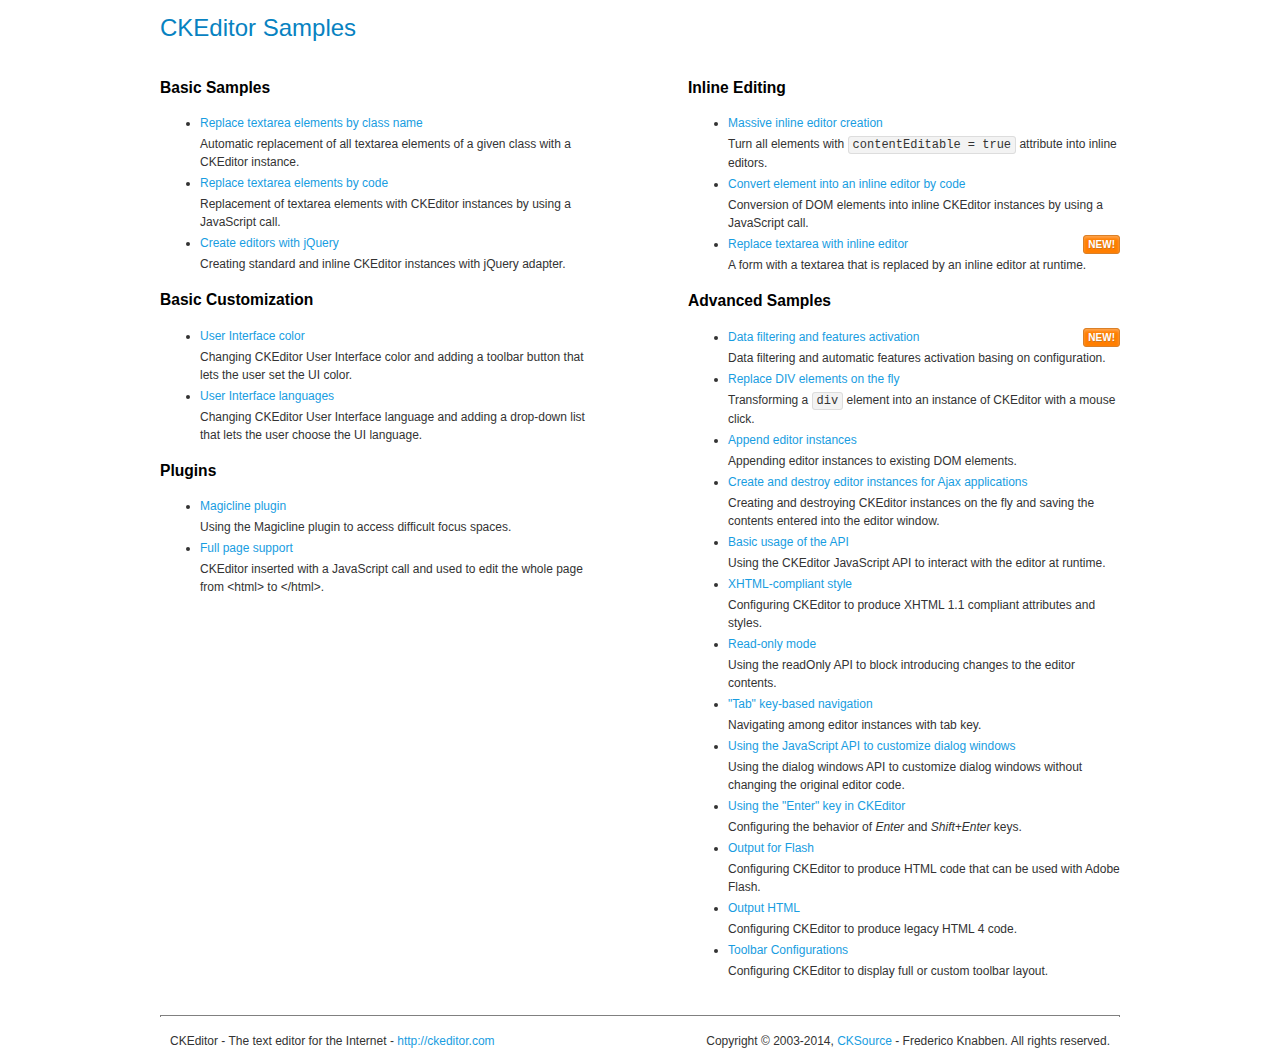
<file: ckeditor/samples/index.html>
<!DOCTYPE html>
<!--
Copyright (c) 2003-2014, CKSource - Frederico Knabben. All rights reserved.
For licensing, see LICENSE.md or http://ckeditor.com/license
-->
<html>
<head>
	<meta charset="utf-8">
	<title>CKEditor Samples</title>
	<link rel="stylesheet" href="sample.css">
</head>
<body>
	<h1 class="samples">
		CKEditor Samples
	</h1>
	<div class="twoColumns">
		<div class="twoColumnsLeft">
			<h2 class="samples">
				Basic Samples
			</h2>
			<dl class="samples">
				<dt><a class="samples" href="replacebyclass.html">Replace textarea elements by class name</a></dt>
				<dd>Automatic replacement of all textarea elements of a given class with a CKEditor instance.</dd>

				<dt><a class="samples" href="replacebycode.html">Replace textarea elements by code</a></dt>
				<dd>Replacement of textarea elements with CKEditor instances by using a JavaScript call.</dd>

				<dt><a class="samples" href="jquery.html">Create editors with jQuery</a></dt>
				<dd>Creating standard and inline CKEditor instances with jQuery adapter.</dd>
			</dl>

			<h2 class="samples">
				Basic Customization
			</h2>
			<dl class="samples">
				<dt><a class="samples" href="uicolor.html">User Interface color</a></dt>
				<dd>Changing CKEditor User Interface color and adding a toolbar button that lets the user set the UI color.</dd>

				<dt><a class="samples" href="uilanguages.html">User Interface languages</a></dt>
				<dd>Changing CKEditor User Interface language and adding a drop-down list that lets the user choose the UI language.</dd>
			</dl>


			<h2 class="samples">Plugins</h2>
<dl class="samples">
<dt><a class="samples" href="plugins/magicline/magicline.html">Magicline plugin</a></dt>
<dd>Using the Magicline plugin to access difficult focus spaces.</dd>

<dt><a class="samples" href="plugins/wysiwygarea/fullpage.html">Full page support</a></dt>
<dd>CKEditor inserted with a JavaScript call and used to edit the whole page from &lt;html&gt; to &lt;/html&gt;.</dd>
</dl>
		</div>
		<div class="twoColumnsRight">
			<h2 class="samples">
				Inline Editing
			</h2>
			<dl class="samples">
				<dt><a class="samples" href="inlineall.html">Massive inline editor creation</a></dt>
				<dd>Turn all elements with <code>contentEditable = true</code> attribute into inline editors.</dd>

				<dt><a class="samples" href="inlinebycode.html">Convert element into an inline editor by code</a></dt>
				<dd>Conversion of DOM elements into inline CKEditor instances by using a JavaScript call.</dd>

				<dt><a class="samples" href="inlinetextarea.html">Replace textarea with inline editor</a> <span class="new">New!</span></dt>
				<dd>A form with a textarea that is replaced by an inline editor at runtime.</dd>

				
			</dl>

			<h2 class="samples">
				Advanced Samples
			</h2>
			<dl class="samples">
				<dt><a class="samples" href="datafiltering.html">Data filtering and features activation</a> <span class="new">New!</span></dt>
				<dd>Data filtering and automatic features activation basing on configuration.</dd>

				<dt><a class="samples" href="divreplace.html">Replace DIV elements on the fly</a></dt>
				<dd>Transforming a <code>div</code> element into an instance of CKEditor with a mouse click.</dd>

				<dt><a class="samples" href="appendto.html">Append editor instances</a></dt>
				<dd>Appending editor instances to existing DOM elements.</dd>

				<dt><a class="samples" href="ajax.html">Create and destroy editor instances for Ajax applications</a></dt>
				<dd>Creating and destroying CKEditor instances on the fly and saving the contents entered into the editor window.</dd>

				<dt><a class="samples" href="api.html">Basic usage of the API</a></dt>
				<dd>Using the CKEditor JavaScript API to interact with the editor at runtime.</dd>

				<dt><a class="samples" href="xhtmlstyle.html">XHTML-compliant style</a></dt>
				<dd>Configuring CKEditor to produce XHTML 1.1 compliant attributes and styles.</dd>

				<dt><a class="samples" href="readonly.html">Read-only mode</a></dt>
				<dd>Using the readOnly API to block introducing changes to the editor contents.</dd>

				<dt><a class="samples" href="tabindex.html">"Tab" key-based navigation</a></dt>
				<dd>Navigating among editor instances with tab key.</dd>


				
<dt><a class="samples" href="plugins/dialog/dialog.html">Using the JavaScript API to customize dialog windows</a></dt>
<dd>Using the dialog windows API to customize dialog windows without changing the original editor code.</dd>

<dt><a class="samples" href="plugins/enterkey/enterkey.html">Using the &quot;Enter&quot; key in CKEditor</a></dt>
<dd>Configuring the behavior of <em>Enter</em> and <em>Shift+Enter</em> keys.</dd>

<dt><a class="samples" href="plugins/htmlwriter/outputforflash.html">Output for Flash</a></dt>
<dd>Configuring CKEditor to produce HTML code that can be used with Adobe Flash.</dd>

<dt><a class="samples" href="plugins/htmlwriter/outputhtml.html">Output HTML</a></dt>
<dd>Configuring CKEditor to produce legacy HTML 4 code.</dd>

<dt><a class="samples" href="plugins/toolbar/toolbar.html">Toolbar Configurations</a></dt>
<dd>Configuring CKEditor to display full or custom toolbar layout.</dd>

			</dl>
		</div>
	</div>
	<div id="footer">
		<hr>
		<p>
			CKEditor - The text editor for the Internet - <a class="samples" href="http://ckeditor.com/">http://ckeditor.com</a>
		</p>
		<p id="copy">
			Copyright &copy; 2003-2014, <a class="samples" href="http://cksource.com/">CKSource</a> - Frederico Knabben. All rights reserved.
		</p>
	</div>
</body>
</html>
</file>
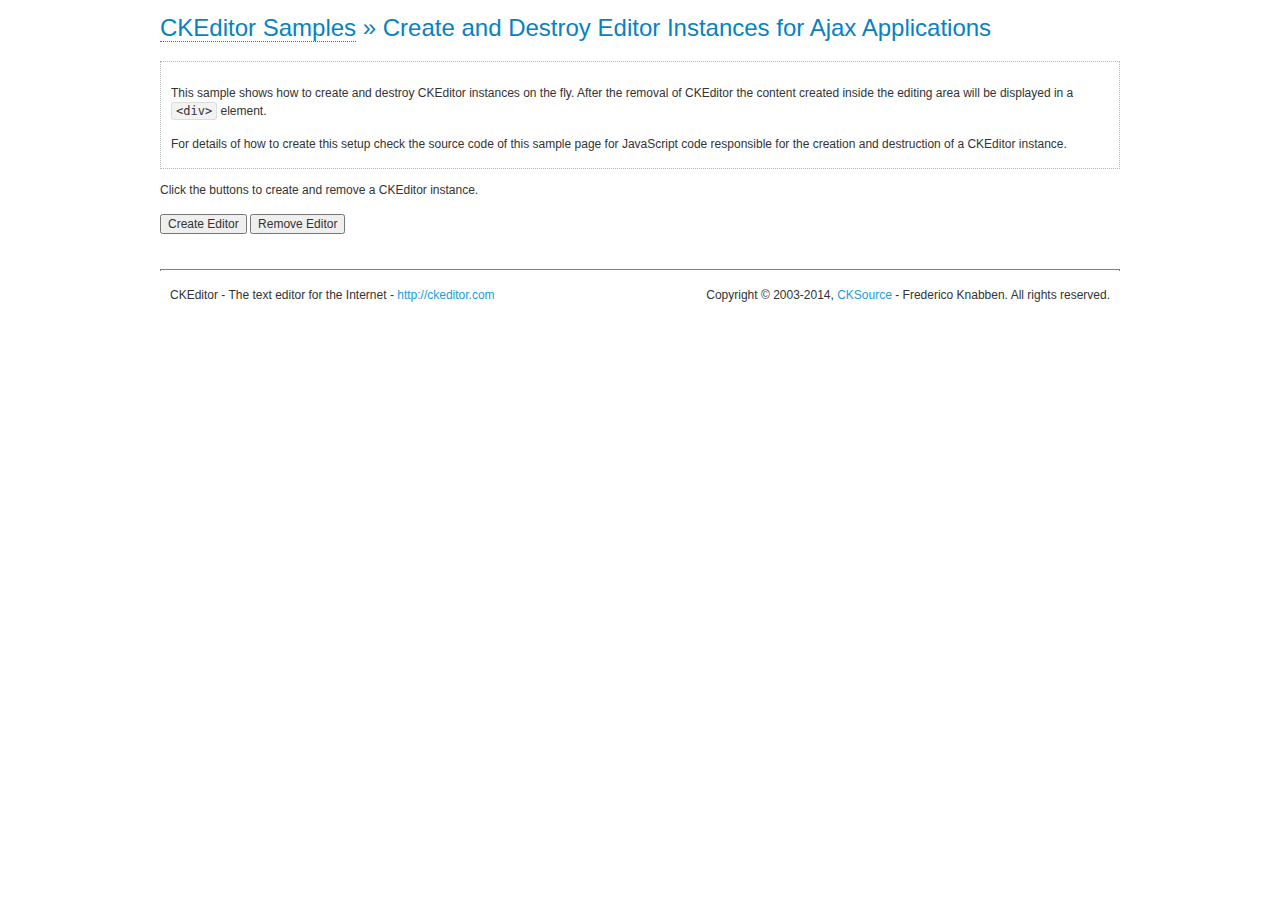
<file: ckeditor/samples/ajax.html>
<!DOCTYPE html>
<!--
Copyright (c) 2003-2014, CKSource - Frederico Knabben. All rights reserved.
For licensing, see LICENSE.md or http://ckeditor.com/license
-->
<html>
<head>
	<meta charset="utf-8">
	<title>Ajax &mdash; CKEditor Sample</title>
	<script src="../ckeditor.js"></script>
	<link rel="stylesheet" href="sample.css">
	<script>

		var editor, html = '';

		function createEditor() {
			if ( editor )
				return;

			// Create a new editor inside the <div id="editor">, setting its value to html
			var config = {};
			editor = CKEDITOR.appendTo( 'editor', config, html );
		}

		function removeEditor() {
			if ( !editor )
				return;

			// Retrieve the editor contents. In an Ajax application, this data would be
			// sent to the server or used in any other way.
			document.getElementById( 'editorcontents' ).innerHTML = html = editor.getData();
			document.getElementById( 'contents' ).style.display = '';

			// Destroy the editor.
			editor.destroy();
			editor = null;
		}

	</script>
</head>
<body>
	<h1 class="samples">
		<a href="index.html">CKEditor Samples</a> &raquo; Create and Destroy Editor Instances for Ajax Applications
	</h1>
	<div class="description">
		<p>
			This sample shows how to create and destroy CKEditor instances on the fly. After the removal of CKEditor the content created inside the editing
			area will be displayed in a <code>&lt;div&gt;</code> element.
		</p>
		<p>
			For details of how to create this setup check the source code of this sample page
			for JavaScript code responsible for the creation and destruction of a CKEditor instance.
		</p>
	</div>
	<p>Click the buttons to create and remove a CKEditor instance.</p>
	<p>
		<input onclick="createEditor();" type="button" value="Create Editor">
		<input onclick="removeEditor();" type="button" value="Remove Editor">
	</p>
	<!-- This div will hold the editor. -->
	<div id="editor">
	</div>
	<div id="contents" style="display: none">
		<p>
			Edited Contents:
		</p>
		<!-- This div will be used to display the editor contents. -->
		<div id="editorcontents">
		</div>
	</div>
	<div id="footer">
		<hr>
		<p>
			CKEditor - The text editor for the Internet - <a class="samples" href="http://ckeditor.com/">http://ckeditor.com</a>
		</p>
		<p id="copy">
			Copyright &copy; 2003-2014, <a class="samples" href="http://cksource.com/">CKSource</a> - Frederico
			Knabben. All rights reserved.
		</p>
	</div>
</body>
</html>
</file>
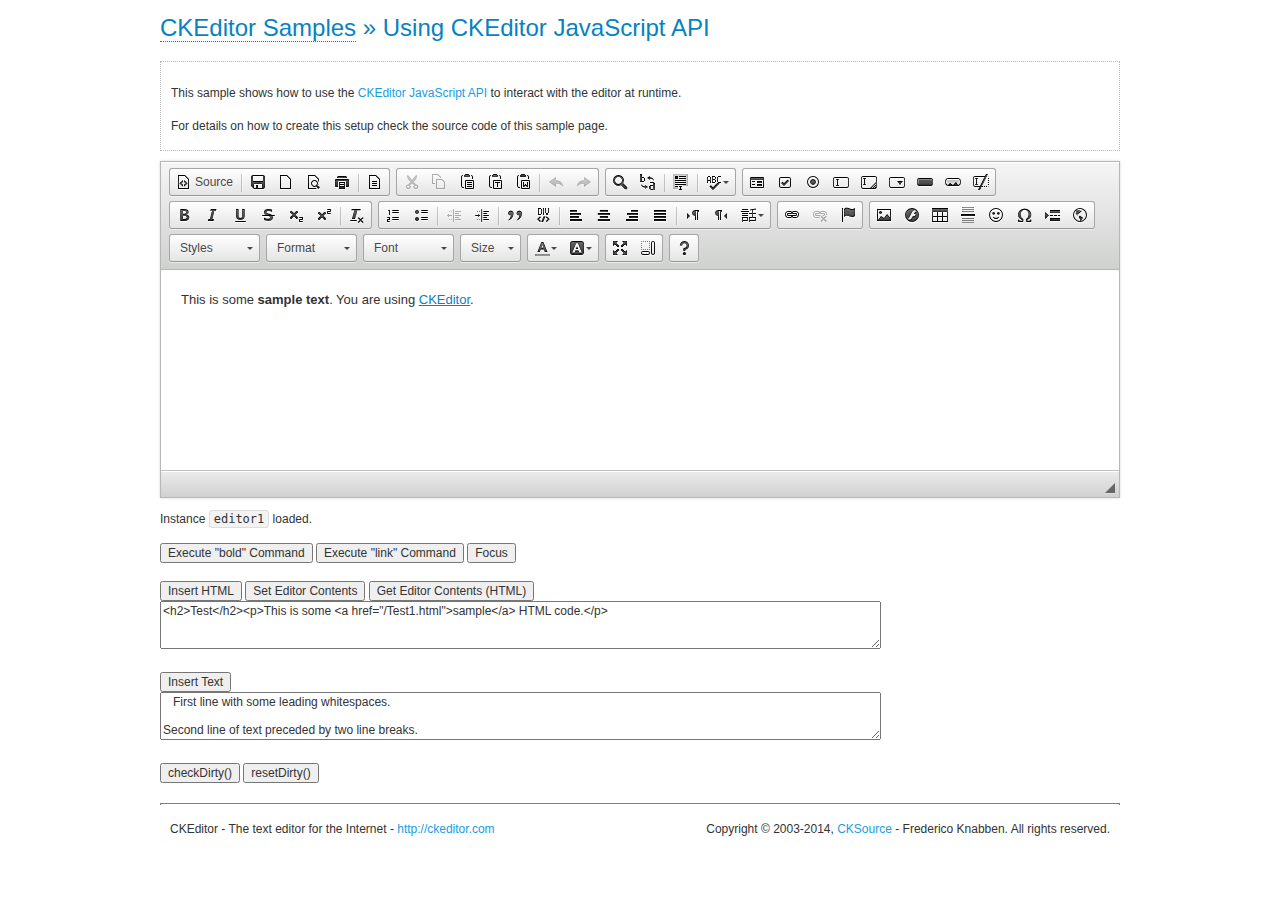
<file: ckeditor/samples/api.html>
<!DOCTYPE html>
<!--
Copyright (c) 2003-2014, CKSource - Frederico Knabben. All rights reserved.
For licensing, see LICENSE.md or http://ckeditor.com/license
-->
<html>
<head>
	<meta charset="utf-8">
	<title>API Usage &mdash; CKEditor Sample</title>
	<script src="../ckeditor.js"></script>
	<link href="sample.css" rel="stylesheet">
	<script>

// The instanceReady event is fired, when an instance of CKEditor has finished
// its initialization.
CKEDITOR.on( 'instanceReady', function( ev ) {
	// Show the editor name and description in the browser status bar.
	document.getElementById( 'eMessage' ).innerHTML = 'Instance <code>' + ev.editor.name + '<\/code> loaded.';

	// Show this sample buttons.
	document.getElementById( 'eButtons' ).style.display = 'block';
});

function InsertHTML() {
	// Get the editor instance that we want to interact with.
	var editor = CKEDITOR.instances.editor1;
	var value = document.getElementById( 'htmlArea' ).value;

	// Check the active editing mode.
	if ( editor.mode == 'wysiwyg' )
	{
		// Insert HTML code.
		// http://docs.ckeditor.com/#!/api/CKEDITOR.editor-method-insertHtml
		editor.insertHtml( value );
	}
	else
		alert( 'You must be in WYSIWYG mode!' );
}

function InsertText() {
	// Get the editor instance that we want to interact with.
	var editor = CKEDITOR.instances.editor1;
	var value = document.getElementById( 'txtArea' ).value;

	// Check the active editing mode.
	if ( editor.mode == 'wysiwyg' )
	{
		// Insert as plain text.
		// http://docs.ckeditor.com/#!/api/CKEDITOR.editor-method-insertText
		editor.insertText( value );
	}
	else
		alert( 'You must be in WYSIWYG mode!' );
}

function SetContents() {
	// Get the editor instance that we want to interact with.
	var editor = CKEDITOR.instances.editor1;
	var value = document.getElementById( 'htmlArea' ).value;

	// Set editor contents (replace current contents).
	// http://docs.ckeditor.com/#!/api/CKEDITOR.editor-method-setData
	editor.setData( value );
}

function GetContents() {
	// Get the editor instance that you want to interact with.
	var editor = CKEDITOR.instances.editor1;

	// Get editor contents
	// http://docs.ckeditor.com/#!/api/CKEDITOR.editor-method-getData
	alert( editor.getData() );
}

function ExecuteCommand( commandName ) {
	// Get the editor instance that we want to interact with.
	var editor = CKEDITOR.instances.editor1;

	// Check the active editing mode.
	if ( editor.mode == 'wysiwyg' )
	{
		// Execute the command.
		// http://docs.ckeditor.com/#!/api/CKEDITOR.editor-method-execCommand
		editor.execCommand( commandName );
	}
	else
		alert( 'You must be in WYSIWYG mode!' );
}

function CheckDirty() {
	// Get the editor instance that we want to interact with.
	var editor = CKEDITOR.instances.editor1;
	// Checks whether the current editor contents present changes when compared
	// to the contents loaded into the editor at startup
	// http://docs.ckeditor.com/#!/api/CKEDITOR.editor-method-checkDirty
	alert( editor.checkDirty() );
}

function ResetDirty() {
	// Get the editor instance that we want to interact with.
	var editor = CKEDITOR.instances.editor1;
	// Resets the "dirty state" of the editor (see CheckDirty())
	// http://docs.ckeditor.com/#!/api/CKEDITOR.editor-method-resetDirty
	editor.resetDirty();
	alert( 'The "IsDirty" status has been reset' );
}

function Focus() {
	CKEDITOR.instances.editor1.focus();
}

function onFocus() {
	document.getElementById( 'eMessage' ).innerHTML = '<b>' + this.name + ' is focused </b>';
}

function onBlur() {
	document.getElementById( 'eMessage' ).innerHTML = this.name + ' lost focus';
}

	</script>

</head>
<body>
	<h1 class="samples">
		<a href="index.html">CKEditor Samples</a> &raquo; Using CKEditor JavaScript API
	</h1>
	<div class="description">
	<p>
		This sample shows how to use the
		<a class="samples" href="http://docs.ckeditor.com/#!/api/CKEDITOR.editor">CKEditor JavaScript API</a>
		to interact with the editor at runtime.
	</p>
	<p>
		For details on how to create this setup check the source code of this sample page.
	</p>
	</div>

	<!-- This <div> holds alert messages to be display in the sample page. -->
	<div id="alerts">
		<noscript>
			<p>
				<strong>CKEditor requires JavaScript to run</strong>. In a browser with no JavaScript
				support, like yours, you should still see the contents (HTML data) and you should
				be able to edit it normally, without a rich editor interface.
			</p>
		</noscript>
	</div>
	<form action="../../../samples/sample_posteddata.php" method="post">
		<textarea cols="100" id="editor1" name="editor1" rows="10">&lt;p&gt;This is some &lt;strong&gt;sample text&lt;/strong&gt;. You are using &lt;a href="http://ckeditor.com/"&gt;CKEditor&lt;/a&gt;.&lt;/p&gt;</textarea>

		<script>
			// Replace the <textarea id="editor1"> with an CKEditor instance.
			CKEDITOR.replace( 'editor1', {
				on: {
					focus: onFocus,
					blur: onBlur,

					// Check for availability of corresponding plugins.
					pluginsLoaded: function( evt ) {
						var doc = CKEDITOR.document, ed = evt.editor;
						if ( !ed.getCommand( 'bold' ) )
							doc.getById( 'exec-bold' ).hide();
						if ( !ed.getCommand( 'link' ) )
							doc.getById( 'exec-link' ).hide();
					}
				}
			});
		</script>

		<p id="eMessage">
		</p>

		<div id="eButtons" style="display: none">
			<input id="exec-bold" onclick="ExecuteCommand('bold');" type="button" value="Execute &quot;bold&quot; Command">
			<input id="exec-link" onclick="ExecuteCommand('link');" type="button" value="Execute &quot;link&quot; Command">
			<input onclick="Focus();" type="button" value="Focus">
			<br><br>
			<input onclick="InsertHTML();" type="button" value="Insert HTML">
			<input onclick="SetContents();" type="button" value="Set Editor Contents">
			<input onclick="GetContents();" type="button" value="Get Editor Contents (HTML)">
			<br>
			<textarea cols="100" id="htmlArea" rows="3">&lt;h2&gt;Test&lt;/h2&gt;&lt;p&gt;This is some &lt;a href="/Test1.html"&gt;sample&lt;/a&gt; HTML code.&lt;/p&gt;</textarea>
			<br>
			<br>
			<input onclick="InsertText();" type="button" value="Insert Text">
			<br>
			<textarea cols="100" id="txtArea" rows="3">   First line with some leading whitespaces.

Second line of text preceded by two line breaks.</textarea>
			<br>
			<br>
			<input onclick="CheckDirty();" type="button" value="checkDirty()">
			<input onclick="ResetDirty();" type="button" value="resetDirty()">
		</div>
	</form>
	<div id="footer">
		<hr>
		<p>
			CKEditor - The text editor for the Internet - <a class="samples" href="http://ckeditor.com/">http://ckeditor.com</a>
		</p>
		<p id="copy">
			Copyright &copy; 2003-2014, <a class="samples" href="http://cksource.com/">CKSource</a> - Frederico
			Knabben. All rights reserved.
		</p>
	</div>
</body>
</html>
</file>
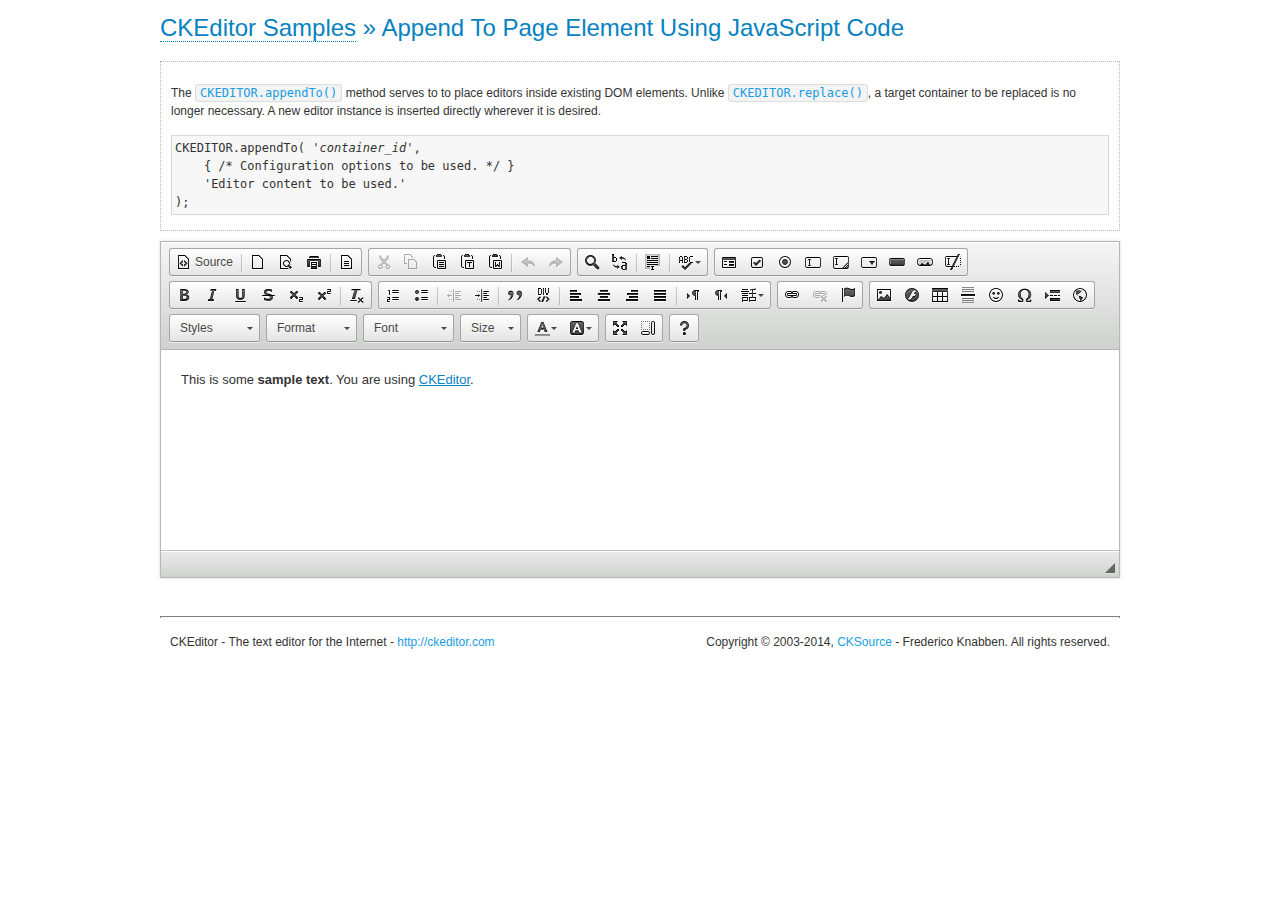
<file: ckeditor/samples/appendto.html>
<!DOCTYPE html>
<!--
Copyright (c) 2003-2014, CKSource - Frederico Knabben. All rights reserved.
For licensing, see LICENSE.md or http://ckeditor.com/license
-->
<html>
<head>
	<meta charset="utf-8">
	<title>Append To Page Element Using JavaScript Code &mdash; CKEditor Sample</title>
	<script src="../ckeditor.js"></script>
	<link rel="stylesheet" href="sample.css">
</head>
<body>
	<h1 class="samples">
		<a href="index.html">CKEditor Samples</a> &raquo; Append To Page Element Using JavaScript Code
	</h1>
	<div id="section1">
		<div class="description">
			<p>
				The <code><a class="samples" href="http://docs.ckeditor.com/#!/api/CKEDITOR-method-appendTo">CKEDITOR.appendTo()</a></code> method serves to to place editors inside existing DOM elements. Unlike <code><a class="samples" href="http://docs.ckeditor.com/#!/api/CKEDITOR-method-replace">CKEDITOR.replace()</a></code>,
				a target container to be replaced is no longer necessary. A new editor
				instance is inserted directly wherever it is desired.
			</p>
<pre class="samples">CKEDITOR.appendTo( '<em>container_id</em>',
	{ /* Configuration options to be used. */ }
	'Editor content to be used.'
);</pre>
		</div>
		<script>

			// This call can be placed at any point after the
			// DOM element to append CKEditor to or inside the <head><script>
			// in a window.onload event handler.

			// Append a CKEditor instance using the default configuration and the
			// provided content to the <div> element of ID "section1".
			CKEDITOR.appendTo( 'section1',
				null,
				'<p>This is some <strong>sample text</strong>. You are using <a href="http://ckeditor.com/">CKEditor</a>.</p>'
			);

		</script>
	</div>
	<br>
	<div id="footer">
		<hr>
		<p>
			CKEditor - The text editor for the Internet - <a class="samples" href="http://ckeditor.com/">http://ckeditor.com</a>
		</p>
		<p id="copy">
			Copyright &copy; 2003-2014, <a class="samples" href="http://cksource.com/">CKSource</a> - Frederico
			Knabben. All rights reserved.
		</p>
	</div>
</body>
</html>
</file>
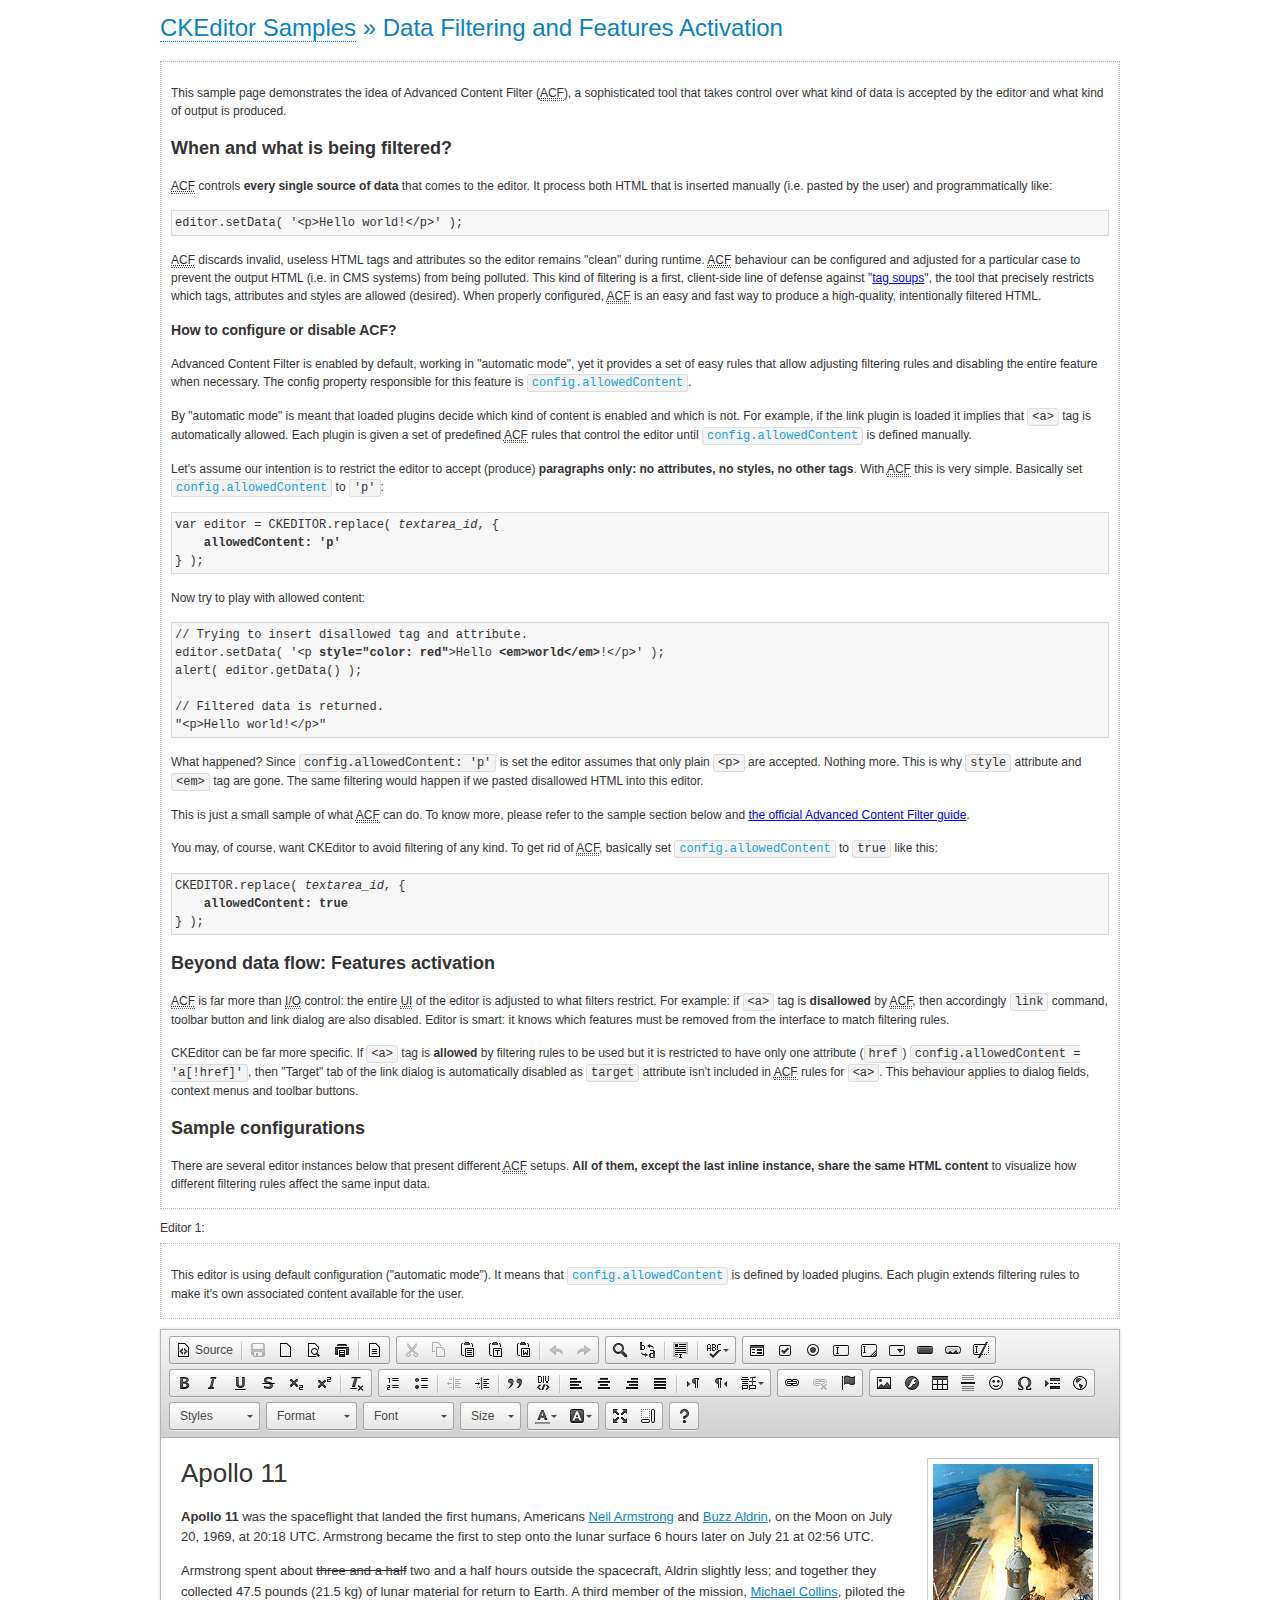
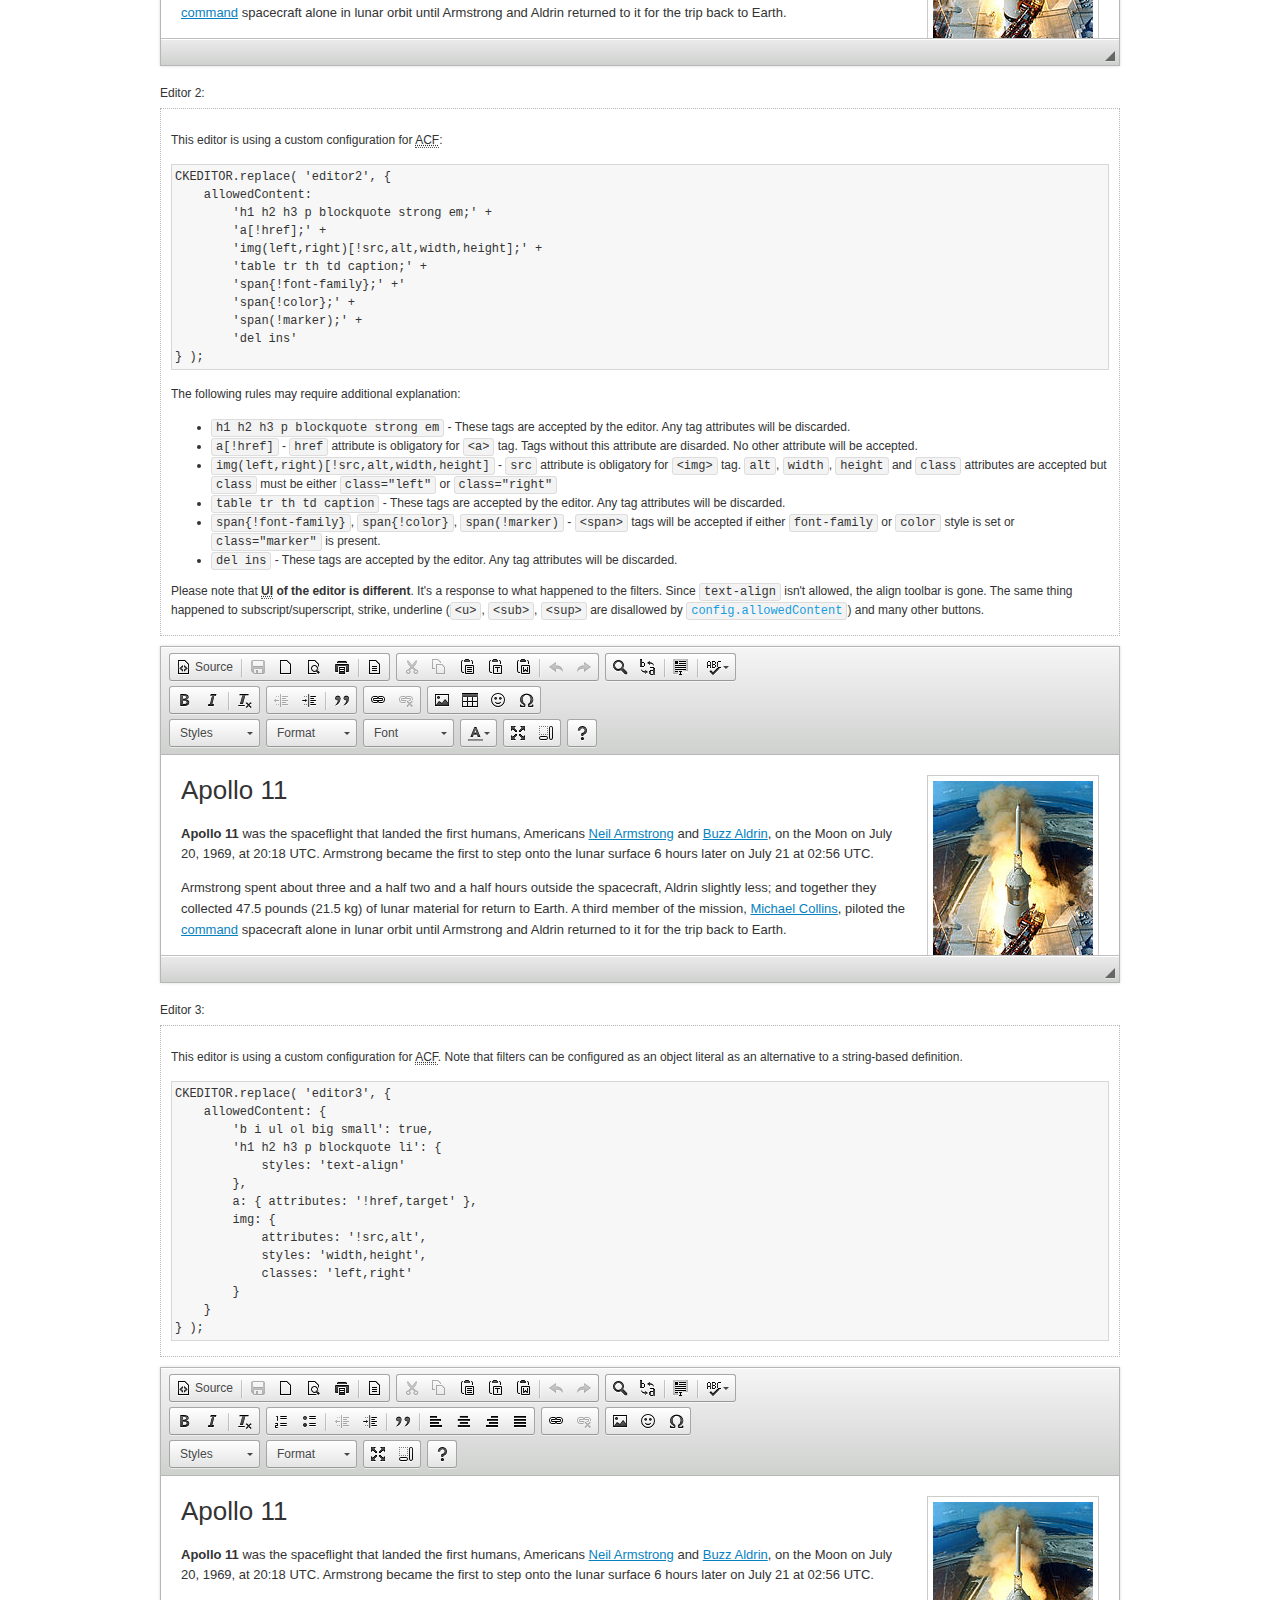
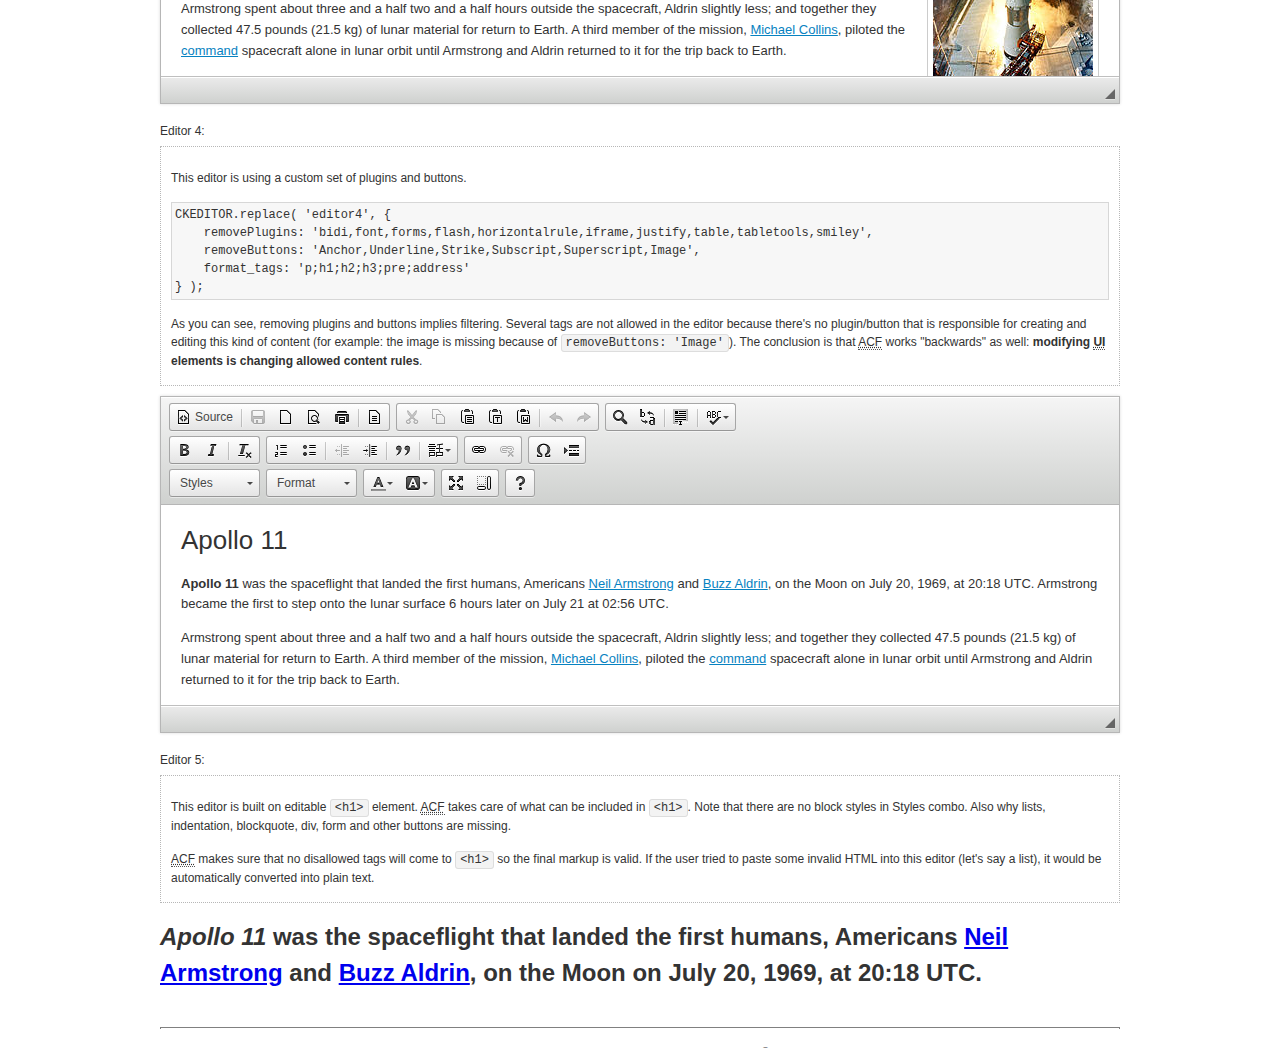
<file: ckeditor/samples/datafiltering.html>
<!DOCTYPE html>
<!--
Copyright (c) 2003-2014, CKSource - Frederico Knabben. All rights reserved.
For licensing, see LICENSE.md or http://ckeditor.com/license
-->
<html>
<head>
	<meta charset="utf-8">
	<title>Data Filtering &mdash; CKEditor Sample</title>
	<script src="../ckeditor.js"></script>
	<link rel="stylesheet" href="sample.css">
	<script>
		// Remove advanced tabs for all editors.
		CKEDITOR.config.removeDialogTabs = 'image:advanced;link:advanced;flash:advanced;creatediv:advanced;editdiv:advanced';
	</script>
</head>
<body>
	<h1 class="samples">
		<a href="index.html">CKEditor Samples</a> &raquo; Data Filtering and Features Activation
	</h1>
	<div class="description">
		<p>
			This sample page demonstrates the idea of Advanced Content Filter
			(<abbr title="Advanced Content Filter">ACF</abbr>), a sophisticated
			tool that takes control over what kind of data is accepted by the editor and what
			kind of output is produced.
		</p>
		<h2>When and what is being filtered?</h2>
		<p>
			<abbr title="Advanced Content Filter">ACF</abbr> controls
			<strong>every single source of data</strong> that comes to the editor.
			It process both HTML that is inserted manually (i.e. pasted by the user)
			and programmatically like:
		</p>
<pre class="samples">
editor.setData( '&lt;p&gt;Hello world!&lt;/p&gt;' );
</pre>
		<p>
			<abbr title="Advanced Content Filter">ACF</abbr> discards invalid,
			useless HTML tags and attributes so the editor remains "clean" during
			runtime. <abbr title="Advanced Content Filter">ACF</abbr> behaviour
			can be configured and adjusted for a particular case to prevent the
			output HTML (i.e. in CMS systems) from being polluted.

			This kind of filtering is a first, client-side line of defense
			against "<a href="http://en.wikipedia.org/wiki/Tag_soup">tag soups</a>",
			the tool that precisely restricts which tags, attributes and styles
			are allowed (desired). When properly configured, <abbr title="Advanced Content Filter">ACF</abbr>
			is an easy and fast way to produce a high-quality, intentionally filtered HTML.
		</p>

		<h3>How to configure or disable ACF?</h3>
		<p>
			Advanced Content Filter is enabled by default, working in "automatic mode", yet
			it provides a set of easy rules that allow adjusting filtering rules
			and disabling the entire feature when necessary. The config property
			responsible for this feature is <code><a class="samples"
			href="http://docs.ckeditor.com/#!/api/CKEDITOR.config-cfg-allowedContent">config.allowedContent</a></code>.
		</p>
		<p>
			By "automatic mode" is meant that loaded plugins decide which kind
			of content is enabled and which is not. For example, if the link
			plugin is loaded it implies that <code>&lt;a&gt;</code> tag is
			automatically allowed. Each plugin is given a set
			of predefined <abbr title="Advanced Content Filter">ACF</abbr> rules
			that control the editor until <code><a class="samples"
			href="http://docs.ckeditor.com/#!/api/CKEDITOR.config-cfg-allowedContent">
			config.allowedContent</a></code>
			is defined manually.
		</p>
		<p>
			Let's assume our intention is to restrict the editor to accept (produce) <strong>paragraphs
			only: no attributes, no styles, no other tags</strong>.
			With <abbr title="Advanced Content Filter">ACF</abbr>
			this is very simple. Basically set <code><a class="samples"
			href="http://docs.ckeditor.com/#!/api/CKEDITOR.config-cfg-allowedContent">
			config.allowedContent</a></code> to <code>'p'</code>:
		</p>
<pre class="samples">
var editor = CKEDITOR.replace( <em>textarea_id</em>, {
	<strong>allowedContent: 'p'</strong>
} );
</pre>
		<p>
			Now try to play with allowed content:
		</p>
<pre class="samples">
// Trying to insert disallowed tag and attribute.
editor.setData( '&lt;p <strong>style="color: red"</strong>&gt;Hello <strong>&lt;em&gt;world&lt;/em&gt;</strong>!&lt;/p&gt;' );
alert( editor.getData() );

// Filtered data is returned.
"&lt;p&gt;Hello world!&lt;/p&gt;"
</pre>
		<p>
			What happened? Since <code>config.allowedContent: 'p'</code> is set the editor assumes
			that only plain <code>&lt;p&gt;</code> are accepted. Nothing more. This is why
			<code>style</code> attribute and <code>&lt;em&gt;</code> tag are gone. The same
			filtering would happen if we pasted disallowed HTML into this editor.
		</p>
		<p>
			This is just a small sample of what <abbr title="Advanced Content Filter">ACF</abbr>
			can do. To know more, please refer to the sample section below and
			<a href="http://docs.ckeditor.com/#!/guide/dev_advanced_content_filter">the official Advanced Content Filter guide</a>.
		</p>
		<p>
			You may, of course, want CKEditor to avoid filtering of any kind.
			To get rid of <abbr title="Advanced Content Filter">ACF</abbr>,
			basically set <code><a class="samples"
			href="http://docs.ckeditor.com/#!/api/CKEDITOR.config-cfg-allowedContent">
			config.allowedContent</a></code> to <code>true</code> like this:
		</p>
<pre class="samples">
CKEDITOR.replace( <em>textarea_id</em>, {
	<strong>allowedContent: true</strong>
} );
</pre>

		<h2>Beyond data flow: Features activation</h2>
		<p>
			<abbr title="Advanced Content Filter">ACF</abbr> is far more than
			<abbr title="Input/Output">I/O</abbr> control: the entire
			<abbr title="User Interface">UI</abbr> of the editor is adjusted to what
			filters restrict. For example: if <code>&lt;a&gt;</code> tag is
			<strong>disallowed</strong>
			by <abbr title="Advanced Content Filter">ACF</abbr>,
			then accordingly <code>link</code> command, toolbar button and link dialog
			are also disabled. Editor is smart: it knows which features must be
			removed from the interface to match filtering rules.
		</p>
		<p>
			CKEditor can be far more specific. If <code>&lt;a&gt;</code> tag is
			<strong>allowed</strong> by filtering rules to be used but it is restricted
			to have only one attribute (<code>href</code>)
			<code>config.allowedContent = 'a[!href]'</code>, then
			"Target" tab of the link dialog is automatically disabled as <code>target</code>
			attribute isn't included in <abbr title="Advanced Content Filter">ACF</abbr> rules
			for <code>&lt;a&gt;</code>. This behaviour applies to dialog fields, context
			menus and toolbar buttons.
		</p>

		<h2>Sample configurations</h2>
		<p>
			There are several editor instances below that present different
			<abbr title="Advanced Content Filter">ACF</abbr> setups. <strong>All of them,
			except the last inline instance, share the same HTML content</strong> to visualize
			how different filtering rules affect the same input data.
		</p>
	</div>

	<div>
		<label for="editor1">
			Editor 1:
		</label>
		<div class="description">
			<p>
				This editor is using default configuration ("automatic mode"). It means that
				<code><a class="samples"
				href="http://docs.ckeditor.com/#!/api/CKEDITOR.config-cfg-allowedContent">
				config.allowedContent</a></code> is defined by loaded plugins.
				Each plugin extends filtering rules to make it's own associated content
				available for the user.
			</p>
		</div>
		<textarea cols="80" id="editor1" name="editor1" rows="10">
			&lt;h1&gt;&lt;img alt=&quot;Saturn V carrying Apollo 11&quot; class=&quot;right&quot; src=&quot;assets/sample.jpg&quot;/&gt; Apollo 11&lt;/h1&gt; &lt;p&gt;&lt;b&gt;Apollo 11&lt;/b&gt; was the spaceflight that landed the first humans, Americans &lt;a href=&quot;http://en.wikipedia.org/wiki/Neil_Armstrong&quot; title=&quot;Neil Armstrong&quot;&gt;Neil Armstrong&lt;/a&gt; and &lt;a href=&quot;http://en.wikipedia.org/wiki/Buzz_Aldrin&quot; title=&quot;Buzz Aldrin&quot;&gt;Buzz Aldrin&lt;/a&gt;, on the Moon on July 20, 1969, at 20:18 UTC. Armstrong became the first to step onto the lunar surface 6 hours later on July 21 at 02:56 UTC.&lt;/p&gt; &lt;p&gt;Armstrong spent about &lt;s&gt;three and a half&lt;/s&gt; two and a half hours outside the spacecraft, Aldrin slightly less; and together they collected 47.5 pounds (21.5&amp;nbsp;kg) of lunar material for return to Earth. A third member of the mission, &lt;a href=&quot;http://en.wikipedia.org/wiki/Michael_Collins_(astronaut)&quot; title=&quot;Michael Collins (astronaut)&quot;&gt;Michael Collins&lt;/a&gt;, piloted the &lt;a href=&quot;http://en.wikipedia.org/wiki/Apollo_Command/Service_Module&quot; title=&quot;Apollo Command/Service Module&quot;&gt;command&lt;/a&gt; spacecraft alone in lunar orbit until Armstrong and Aldrin returned to it for the trip back to Earth.&lt;/p&gt; &lt;h2&gt;Broadcasting and &lt;em&gt;quotes&lt;/em&gt; &lt;a id=&quot;quotes&quot; name=&quot;quotes&quot;&gt;&lt;/a&gt;&lt;/h2&gt; &lt;p&gt;Broadcast on live TV to a world-wide audience, Armstrong stepped onto the lunar surface and described the event as:&lt;/p&gt; &lt;blockquote&gt;&lt;p&gt;One small step for [a] man, one giant leap for mankind.&lt;/p&gt;&lt;/blockquote&gt; &lt;p&gt;Apollo 11 effectively ended the &lt;a href=&quot;http://en.wikipedia.org/wiki/Space_Race&quot; title=&quot;Space Race&quot;&gt;Space Race&lt;/a&gt; and fulfilled a national goal proposed in 1961 by the late U.S. President &lt;a href=&quot;http://en.wikipedia.org/wiki/John_F._Kennedy&quot; title=&quot;John F. Kennedy&quot;&gt;John F. Kennedy&lt;/a&gt; in a speech before the United States Congress:&lt;/p&gt; &lt;blockquote&gt;&lt;p&gt;[...] before this decade is out, of landing a man on the Moon and returning him safely to the Earth.&lt;/p&gt;&lt;/blockquote&gt; &lt;h2&gt;Technical details &lt;a id=&quot;tech-details&quot; name=&quot;tech-details&quot;&gt;&lt;/a&gt;&lt;/h2&gt; &lt;table align=&quot;right&quot; border=&quot;1&quot; bordercolor=&quot;#ccc&quot; cellpadding=&quot;5&quot; cellspacing=&quot;0&quot; style=&quot;border-collapse:collapse;margin:10px 0 10px 15px;&quot;&gt; &lt;caption&gt;&lt;strong&gt;Mission crew&lt;/strong&gt;&lt;/caption&gt; &lt;thead&gt; &lt;tr&gt; &lt;th scope=&quot;col&quot;&gt;Position&lt;/th&gt; &lt;th scope=&quot;col&quot;&gt;Astronaut&lt;/th&gt; &lt;/tr&gt; &lt;/thead&gt; &lt;tbody&gt; &lt;tr&gt; &lt;td&gt;Commander&lt;/td&gt; &lt;td&gt;Neil A. Armstrong&lt;/td&gt; &lt;/tr&gt; &lt;tr&gt; &lt;td&gt;Command Module Pilot&lt;/td&gt; &lt;td&gt;Michael Collins&lt;/td&gt; &lt;/tr&gt; &lt;tr&gt; &lt;td&gt;Lunar Module Pilot&lt;/td&gt; &lt;td&gt;Edwin &amp;quot;Buzz&amp;quot; E. Aldrin, Jr.&lt;/td&gt; &lt;/tr&gt; &lt;/tbody&gt; &lt;/table&gt; &lt;p&gt;Launched by a &lt;strong&gt;Saturn V&lt;/strong&gt; rocket from &lt;a href=&quot;http://en.wikipedia.org/wiki/Kennedy_Space_Center&quot; title=&quot;Kennedy Space Center&quot;&gt;Kennedy Space Center&lt;/a&gt; in Merritt Island, Florida on July 16, Apollo 11 was the fifth manned mission of &lt;a href=&quot;http://en.wikipedia.org/wiki/NASA&quot; title=&quot;NASA&quot;&gt;NASA&lt;/a&gt;&amp;#39;s Apollo program. The Apollo spacecraft had three parts:&lt;/p&gt; &lt;ol&gt; &lt;li&gt;&lt;strong&gt;Command Module&lt;/strong&gt; with a cabin for the three astronauts which was the only part which landed back on Earth&lt;/li&gt; &lt;li&gt;&lt;strong&gt;Service Module&lt;/strong&gt; which supported the Command Module with propulsion, electrical power, oxygen and water&lt;/li&gt; &lt;li&gt;&lt;strong&gt;Lunar Module&lt;/strong&gt; for landing on the Moon.&lt;/li&gt; &lt;/ol&gt; &lt;p&gt;After being sent to the Moon by the Saturn V&amp;#39;s upper stage, the astronauts separated the spacecraft from it and travelled for three days until they entered into lunar orbit. Armstrong and Aldrin then moved into the Lunar Module and landed in the &lt;a href=&quot;http://en.wikipedia.org/wiki/Mare_Tranquillitatis&quot; title=&quot;Mare Tranquillitatis&quot;&gt;Sea of Tranquility&lt;/a&gt;. They stayed a total of about 21 and a half hours on the lunar surface. After lifting off in the upper part of the Lunar Module and rejoining Collins in the Command Module, they returned to Earth and landed in the &lt;a href=&quot;http://en.wikipedia.org/wiki/Pacific_Ocean&quot; title=&quot;Pacific Ocean&quot;&gt;Pacific Ocean&lt;/a&gt; on July 24.&lt;/p&gt; &lt;hr/&gt; &lt;p style=&quot;text-align: right;&quot;&gt;&lt;small&gt;Source: &lt;a href=&quot;http://en.wikipedia.org/wiki/Apollo_11&quot;&gt;Wikipedia.org&lt;/a&gt;&lt;/small&gt;&lt;/p&gt;
		</textarea>

		<script>

			CKEDITOR.replace( 'editor1' );

		</script>
	</div>

	<br>

	<div>
		<label for="editor2">
			Editor 2:
		</label>
		<div class="description">
			<p>
				This editor is using a custom configuration for
				<abbr title="Advanced Content Filter">ACF</abbr>:
			</p>
<pre class="samples">
CKEDITOR.replace( 'editor2', {
	allowedContent:
		'h1 h2 h3 p blockquote strong em;' +
		'a[!href];' +
		'img(left,right)[!src,alt,width,height];' +
		'table tr th td caption;' +
		'span{!font-family};' +'
		'span{!color};' +
		'span(!marker);' +
		'del ins'
} );
</pre>
			<p>
				The following rules may require additional explanation:
			</p>
			<ul>
				<li>
					<code>h1 h2 h3 p blockquote strong em</code> - These tags
					are accepted by the editor. Any tag attributes will be discarded.
				</li>
				<li>
					<code>a[!href]</code> - <code>href</code> attribute is obligatory
					for <code>&lt;a&gt;</code> tag. Tags without this attribute
					are disarded. No other attribute will be accepted.
				</li>
				<li>
					<code>img(left,right)[!src,alt,width,height]</code> - <code>src</code>
					attribute is obligatory for <code>&lt;img&gt;</code> tag.
					<code>alt</code>, <code>width</code>, <code>height</code>
					and <code>class</code> attributes are accepted but
					<code>class</code> must be either <code>class="left"</code>
					or <code>class="right"</code>
				</li>
				<li>
					<code>table tr th td caption</code> - These tags
					are accepted by the editor. Any tag attributes will be discarded.
				</li>
				<li>
					<code>span{!font-family}</code>, <code>span{!color}</code>,
					<code>span(!marker)</code> - <code>&lt;span&gt;</code> tags
					will be accepted if either <code>font-family</code> or
					<code>color</code> style is set or <code>class="marker"</code>
					is present.
				</li>
				<li>
					<code>del ins</code> - These tags
					are accepted by the editor. Any tag attributes will be discarded.
				</li>
			</ul>
			<p>
				Please note that <strong><abbr title="User Interface">UI</abbr> of the
				editor is different</strong>. It's a response to what happened to the filters.
				Since <code>text-align</code> isn't allowed, the align toolbar is gone.
				The same thing happened to subscript/superscript, strike, underline
				(<code>&lt;u&gt;</code>, <code>&lt;sub&gt;</code>, <code>&lt;sup&gt;</code>
				are disallowed by <code><a class="samples"
				href="http://docs.ckeditor.com/#!/api/CKEDITOR.config-cfg-allowedContent">
				config.allowedContent</a></code>) and many other buttons.
			</p>
		</div>
		<textarea cols="80" id="editor2" name="editor2" rows="10">
			&lt;h1&gt;&lt;img alt=&quot;Saturn V carrying Apollo 11&quot; class=&quot;right&quot; src=&quot;assets/sample.jpg&quot;/&gt; Apollo 11&lt;/h1&gt; &lt;p&gt;&lt;b&gt;Apollo 11&lt;/b&gt; was the spaceflight that landed the first humans, Americans &lt;a href=&quot;http://en.wikipedia.org/wiki/Neil_Armstrong&quot; title=&quot;Neil Armstrong&quot;&gt;Neil Armstrong&lt;/a&gt; and &lt;a href=&quot;http://en.wikipedia.org/wiki/Buzz_Aldrin&quot; title=&quot;Buzz Aldrin&quot;&gt;Buzz Aldrin&lt;/a&gt;, on the Moon on July 20, 1969, at 20:18 UTC. Armstrong became the first to step onto the lunar surface 6 hours later on July 21 at 02:56 UTC.&lt;/p&gt; &lt;p&gt;Armstrong spent about &lt;s&gt;three and a half&lt;/s&gt; two and a half hours outside the spacecraft, Aldrin slightly less; and together they collected 47.5 pounds (21.5&amp;nbsp;kg) of lunar material for return to Earth. A third member of the mission, &lt;a href=&quot;http://en.wikipedia.org/wiki/Michael_Collins_(astronaut)&quot; title=&quot;Michael Collins (astronaut)&quot;&gt;Michael Collins&lt;/a&gt;, piloted the &lt;a href=&quot;http://en.wikipedia.org/wiki/Apollo_Command/Service_Module&quot; title=&quot;Apollo Command/Service Module&quot;&gt;command&lt;/a&gt; spacecraft alone in lunar orbit until Armstrong and Aldrin returned to it for the trip back to Earth.&lt;/p&gt; &lt;h2&gt;Broadcasting and &lt;em&gt;quotes&lt;/em&gt; &lt;a id=&quot;quotes&quot; name=&quot;quotes&quot;&gt;&lt;/a&gt;&lt;/h2&gt; &lt;p&gt;Broadcast on live TV to a world-wide audience, Armstrong stepped onto the lunar surface and described the event as:&lt;/p&gt; &lt;blockquote&gt;&lt;p&gt;One small step for [a] man, one giant leap for mankind.&lt;/p&gt;&lt;/blockquote&gt; &lt;p&gt;Apollo 11 effectively ended the &lt;a href=&quot;http://en.wikipedia.org/wiki/Space_Race&quot; title=&quot;Space Race&quot;&gt;Space Race&lt;/a&gt; and fulfilled a national goal proposed in 1961 by the late U.S. President &lt;a href=&quot;http://en.wikipedia.org/wiki/John_F._Kennedy&quot; title=&quot;John F. Kennedy&quot;&gt;John F. Kennedy&lt;/a&gt; in a speech before the United States Congress:&lt;/p&gt; &lt;blockquote&gt;&lt;p&gt;[...] before this decade is out, of landing a man on the Moon and returning him safely to the Earth.&lt;/p&gt;&lt;/blockquote&gt; &lt;h2&gt;Technical details &lt;a id=&quot;tech-details&quot; name=&quot;tech-details&quot;&gt;&lt;/a&gt;&lt;/h2&gt; &lt;table align=&quot;right&quot; border=&quot;1&quot; bordercolor=&quot;#ccc&quot; cellpadding=&quot;5&quot; cellspacing=&quot;0&quot; style=&quot;border-collapse:collapse;margin:10px 0 10px 15px;&quot;&gt; &lt;caption&gt;&lt;strong&gt;Mission crew&lt;/strong&gt;&lt;/caption&gt; &lt;thead&gt; &lt;tr&gt; &lt;th scope=&quot;col&quot;&gt;Position&lt;/th&gt; &lt;th scope=&quot;col&quot;&gt;Astronaut&lt;/th&gt; &lt;/tr&gt; &lt;/thead&gt; &lt;tbody&gt; &lt;tr&gt; &lt;td&gt;Commander&lt;/td&gt; &lt;td&gt;Neil A. Armstrong&lt;/td&gt; &lt;/tr&gt; &lt;tr&gt; &lt;td&gt;Command Module Pilot&lt;/td&gt; &lt;td&gt;Michael Collins&lt;/td&gt; &lt;/tr&gt; &lt;tr&gt; &lt;td&gt;Lunar Module Pilot&lt;/td&gt; &lt;td&gt;Edwin &amp;quot;Buzz&amp;quot; E. Aldrin, Jr.&lt;/td&gt; &lt;/tr&gt; &lt;/tbody&gt; &lt;/table&gt; &lt;p&gt;Launched by a &lt;strong&gt;Saturn V&lt;/strong&gt; rocket from &lt;a href=&quot;http://en.wikipedia.org/wiki/Kennedy_Space_Center&quot; title=&quot;Kennedy Space Center&quot;&gt;Kennedy Space Center&lt;/a&gt; in Merritt Island, Florida on July 16, Apollo 11 was the fifth manned mission of &lt;a href=&quot;http://en.wikipedia.org/wiki/NASA&quot; title=&quot;NASA&quot;&gt;NASA&lt;/a&gt;&amp;#39;s Apollo program. The Apollo spacecraft had three parts:&lt;/p&gt; &lt;ol&gt; &lt;li&gt;&lt;strong&gt;Command Module&lt;/strong&gt; with a cabin for the three astronauts which was the only part which landed back on Earth&lt;/li&gt; &lt;li&gt;&lt;strong&gt;Service Module&lt;/strong&gt; which supported the Command Module with propulsion, electrical power, oxygen and water&lt;/li&gt; &lt;li&gt;&lt;strong&gt;Lunar Module&lt;/strong&gt; for landing on the Moon.&lt;/li&gt; &lt;/ol&gt; &lt;p&gt;After being sent to the Moon by the Saturn V&amp;#39;s upper stage, the astronauts separated the spacecraft from it and travelled for three days until they entered into lunar orbit. Armstrong and Aldrin then moved into the Lunar Module and landed in the &lt;a href=&quot;http://en.wikipedia.org/wiki/Mare_Tranquillitatis&quot; title=&quot;Mare Tranquillitatis&quot;&gt;Sea of Tranquility&lt;/a&gt;. They stayed a total of about 21 and a half hours on the lunar surface. After lifting off in the upper part of the Lunar Module and rejoining Collins in the Command Module, they returned to Earth and landed in the &lt;a href=&quot;http://en.wikipedia.org/wiki/Pacific_Ocean&quot; title=&quot;Pacific Ocean&quot;&gt;Pacific Ocean&lt;/a&gt; on July 24.&lt;/p&gt; &lt;hr/&gt; &lt;p style=&quot;text-align: right;&quot;&gt;&lt;small&gt;Source: &lt;a href=&quot;http://en.wikipedia.org/wiki/Apollo_11&quot;&gt;Wikipedia.org&lt;/a&gt;&lt;/small&gt;&lt;/p&gt;
		</textarea>
		<script>

			CKEDITOR.replace( 'editor2', {
				allowedContent:
					'h1 h2 h3 p blockquote strong em;' +
					'a[!href];' +
					'img(left,right)[!src,alt,width,height];' +
					'table tr th td caption;' +
					'span{!font-family};' +
					'span{!color};' +
					'span(!marker);' +
					'del ins'
			} );

		</script>
	</div>

	<br>

	<div>
		<label for="editor3">
			Editor 3:
		</label>
		<div class="description">
			<p>
				This editor is using a custom configuration for
				<abbr title="Advanced Content Filter">ACF</abbr>.
				Note that filters can be configured as an object literal
				as an alternative to a string-based definition.
			</p>
<pre class="samples">
CKEDITOR.replace( 'editor3', {
	allowedContent: {
		'b i ul ol big small': true,
		'h1 h2 h3 p blockquote li': {
			styles: 'text-align'
		},
		a: { attributes: '!href,target' },
		img: {
			attributes: '!src,alt',
			styles: 'width,height',
			classes: 'left,right'
		}
	}
} );
</pre>
		</div>
		<textarea cols="80" id="editor3" name="editor3" rows="10">
			&lt;h1&gt;&lt;img alt=&quot;Saturn V carrying Apollo 11&quot; class=&quot;right&quot; src=&quot;assets/sample.jpg&quot;/&gt; Apollo 11&lt;/h1&gt; &lt;p&gt;&lt;b&gt;Apollo 11&lt;/b&gt; was the spaceflight that landed the first humans, Americans &lt;a href=&quot;http://en.wikipedia.org/wiki/Neil_Armstrong&quot; title=&quot;Neil Armstrong&quot;&gt;Neil Armstrong&lt;/a&gt; and &lt;a href=&quot;http://en.wikipedia.org/wiki/Buzz_Aldrin&quot; title=&quot;Buzz Aldrin&quot;&gt;Buzz Aldrin&lt;/a&gt;, on the Moon on July 20, 1969, at 20:18 UTC. Armstrong became the first to step onto the lunar surface 6 hours later on July 21 at 02:56 UTC.&lt;/p&gt; &lt;p&gt;Armstrong spent about &lt;s&gt;three and a half&lt;/s&gt; two and a half hours outside the spacecraft, Aldrin slightly less; and together they collected 47.5 pounds (21.5&amp;nbsp;kg) of lunar material for return to Earth. A third member of the mission, &lt;a href=&quot;http://en.wikipedia.org/wiki/Michael_Collins_(astronaut)&quot; title=&quot;Michael Collins (astronaut)&quot;&gt;Michael Collins&lt;/a&gt;, piloted the &lt;a href=&quot;http://en.wikipedia.org/wiki/Apollo_Command/Service_Module&quot; title=&quot;Apollo Command/Service Module&quot;&gt;command&lt;/a&gt; spacecraft alone in lunar orbit until Armstrong and Aldrin returned to it for the trip back to Earth.&lt;/p&gt; &lt;h2&gt;Broadcasting and &lt;em&gt;quotes&lt;/em&gt; &lt;a id=&quot;quotes&quot; name=&quot;quotes&quot;&gt;&lt;/a&gt;&lt;/h2&gt; &lt;p&gt;Broadcast on live TV to a world-wide audience, Armstrong stepped onto the lunar surface and described the event as:&lt;/p&gt; &lt;blockquote&gt;&lt;p&gt;One small step for [a] man, one giant leap for mankind.&lt;/p&gt;&lt;/blockquote&gt; &lt;p&gt;Apollo 11 effectively ended the &lt;a href=&quot;http://en.wikipedia.org/wiki/Space_Race&quot; title=&quot;Space Race&quot;&gt;Space Race&lt;/a&gt; and fulfilled a national goal proposed in 1961 by the late U.S. President &lt;a href=&quot;http://en.wikipedia.org/wiki/John_F._Kennedy&quot; title=&quot;John F. Kennedy&quot;&gt;John F. Kennedy&lt;/a&gt; in a speech before the United States Congress:&lt;/p&gt; &lt;blockquote&gt;&lt;p&gt;[...] before this decade is out, of landing a man on the Moon and returning him safely to the Earth.&lt;/p&gt;&lt;/blockquote&gt; &lt;h2&gt;Technical details &lt;a id=&quot;tech-details&quot; name=&quot;tech-details&quot;&gt;&lt;/a&gt;&lt;/h2&gt; &lt;table align=&quot;right&quot; border=&quot;1&quot; bordercolor=&quot;#ccc&quot; cellpadding=&quot;5&quot; cellspacing=&quot;0&quot; style=&quot;border-collapse:collapse;margin:10px 0 10px 15px;&quot;&gt; &lt;caption&gt;&lt;strong&gt;Mission crew&lt;/strong&gt;&lt;/caption&gt; &lt;thead&gt; &lt;tr&gt; &lt;th scope=&quot;col&quot;&gt;Position&lt;/th&gt; &lt;th scope=&quot;col&quot;&gt;Astronaut&lt;/th&gt; &lt;/tr&gt; &lt;/thead&gt; &lt;tbody&gt; &lt;tr&gt; &lt;td&gt;Commander&lt;/td&gt; &lt;td&gt;Neil A. Armstrong&lt;/td&gt; &lt;/tr&gt; &lt;tr&gt; &lt;td&gt;Command Module Pilot&lt;/td&gt; &lt;td&gt;Michael Collins&lt;/td&gt; &lt;/tr&gt; &lt;tr&gt; &lt;td&gt;Lunar Module Pilot&lt;/td&gt; &lt;td&gt;Edwin &amp;quot;Buzz&amp;quot; E. Aldrin, Jr.&lt;/td&gt; &lt;/tr&gt; &lt;/tbody&gt; &lt;/table&gt; &lt;p&gt;Launched by a &lt;strong&gt;Saturn V&lt;/strong&gt; rocket from &lt;a href=&quot;http://en.wikipedia.org/wiki/Kennedy_Space_Center&quot; title=&quot;Kennedy Space Center&quot;&gt;Kennedy Space Center&lt;/a&gt; in Merritt Island, Florida on July 16, Apollo 11 was the fifth manned mission of &lt;a href=&quot;http://en.wikipedia.org/wiki/NASA&quot; title=&quot;NASA&quot;&gt;NASA&lt;/a&gt;&amp;#39;s Apollo program. The Apollo spacecraft had three parts:&lt;/p&gt; &lt;ol&gt; &lt;li&gt;&lt;strong&gt;Command Module&lt;/strong&gt; with a cabin for the three astronauts which was the only part which landed back on Earth&lt;/li&gt; &lt;li&gt;&lt;strong&gt;Service Module&lt;/strong&gt; which supported the Command Module with propulsion, electrical power, oxygen and water&lt;/li&gt; &lt;li&gt;&lt;strong&gt;Lunar Module&lt;/strong&gt; for landing on the Moon.&lt;/li&gt; &lt;/ol&gt; &lt;p&gt;After being sent to the Moon by the Saturn V&amp;#39;s upper stage, the astronauts separated the spacecraft from it and travelled for three days until they entered into lunar orbit. Armstrong and Aldrin then moved into the Lunar Module and landed in the &lt;a href=&quot;http://en.wikipedia.org/wiki/Mare_Tranquillitatis&quot; title=&quot;Mare Tranquillitatis&quot;&gt;Sea of Tranquility&lt;/a&gt;. They stayed a total of about 21 and a half hours on the lunar surface. After lifting off in the upper part of the Lunar Module and rejoining Collins in the Command Module, they returned to Earth and landed in the &lt;a href=&quot;http://en.wikipedia.org/wiki/Pacific_Ocean&quot; title=&quot;Pacific Ocean&quot;&gt;Pacific Ocean&lt;/a&gt; on July 24.&lt;/p&gt; &lt;hr/&gt; &lt;p style=&quot;text-align: right;&quot;&gt;&lt;small&gt;Source: &lt;a href=&quot;http://en.wikipedia.org/wiki/Apollo_11&quot;&gt;Wikipedia.org&lt;/a&gt;&lt;/small&gt;&lt;/p&gt;
		</textarea>
		<script>

			CKEDITOR.replace( 'editor3', {
				allowedContent: {
					'b i ul ol big small': true,
					'h1 h2 h3 p blockquote li': {
						styles: 'text-align'
					},
					a: { attributes: '!href,target' },
					img: {
						attributes: '!src,alt',
						styles: 'width,height',
						classes: 'left,right'
					}
				}
			} );

		</script>
	</div>

	<br>

	<div>
		<label for="editor4">
			Editor 4:
		</label>
		<div class="description">
			<p>
				This editor is using a custom set of plugins and buttons.
			</p>
<pre class="samples">
CKEDITOR.replace( 'editor4', {
	removePlugins: 'bidi,font,forms,flash,horizontalrule,iframe,justify,table,tabletools,smiley',
	removeButtons: 'Anchor,Underline,Strike,Subscript,Superscript,Image',
	format_tags: 'p;h1;h2;h3;pre;address'
} );
</pre>
			<p>
				As you can see, removing plugins and buttons implies filtering.
				Several tags are not allowed in the editor because there's no
				plugin/button that is responsible for creating and editing this
				kind of content (for example: the image is missing because
				of <code>removeButtons: 'Image'</code>). The conclusion is that
				<abbr title="Advanced Content Filter">ACF</abbr> works "backwards"
				as well: <strong>modifying <abbr title="User Interface">UI</abbr>
				elements is changing allowed content rules</strong>.
			</p>
		</div>
		<textarea cols="80" id="editor4" name="editor4" rows="10">
			&lt;h1&gt;&lt;img alt=&quot;Saturn V carrying Apollo 11&quot; class=&quot;right&quot; src=&quot;assets/sample.jpg&quot;/&gt; Apollo 11&lt;/h1&gt; &lt;p&gt;&lt;b&gt;Apollo 11&lt;/b&gt; was the spaceflight that landed the first humans, Americans &lt;a href=&quot;http://en.wikipedia.org/wiki/Neil_Armstrong&quot; title=&quot;Neil Armstrong&quot;&gt;Neil Armstrong&lt;/a&gt; and &lt;a href=&quot;http://en.wikipedia.org/wiki/Buzz_Aldrin&quot; title=&quot;Buzz Aldrin&quot;&gt;Buzz Aldrin&lt;/a&gt;, on the Moon on July 20, 1969, at 20:18 UTC. Armstrong became the first to step onto the lunar surface 6 hours later on July 21 at 02:56 UTC.&lt;/p&gt; &lt;p&gt;Armstrong spent about &lt;s&gt;three and a half&lt;/s&gt; two and a half hours outside the spacecraft, Aldrin slightly less; and together they collected 47.5 pounds (21.5&amp;nbsp;kg) of lunar material for return to Earth. A third member of the mission, &lt;a href=&quot;http://en.wikipedia.org/wiki/Michael_Collins_(astronaut)&quot; title=&quot;Michael Collins (astronaut)&quot;&gt;Michael Collins&lt;/a&gt;, piloted the &lt;a href=&quot;http://en.wikipedia.org/wiki/Apollo_Command/Service_Module&quot; title=&quot;Apollo Command/Service Module&quot;&gt;command&lt;/a&gt; spacecraft alone in lunar orbit until Armstrong and Aldrin returned to it for the trip back to Earth.&lt;/p&gt; &lt;h2&gt;Broadcasting and &lt;em&gt;quotes&lt;/em&gt; &lt;a id=&quot;quotes&quot; name=&quot;quotes&quot;&gt;&lt;/a&gt;&lt;/h2&gt; &lt;p&gt;Broadcast on live TV to a world-wide audience, Armstrong stepped onto the lunar surface and described the event as:&lt;/p&gt; &lt;blockquote&gt;&lt;p&gt;One small step for [a] man, one giant leap for mankind.&lt;/p&gt;&lt;/blockquote&gt; &lt;p&gt;Apollo 11 effectively ended the &lt;a href=&quot;http://en.wikipedia.org/wiki/Space_Race&quot; title=&quot;Space Race&quot;&gt;Space Race&lt;/a&gt; and fulfilled a national goal proposed in 1961 by the late U.S. President &lt;a href=&quot;http://en.wikipedia.org/wiki/John_F._Kennedy&quot; title=&quot;John F. Kennedy&quot;&gt;John F. Kennedy&lt;/a&gt; in a speech before the United States Congress:&lt;/p&gt; &lt;blockquote&gt;&lt;p&gt;[...] before this decade is out, of landing a man on the Moon and returning him safely to the Earth.&lt;/p&gt;&lt;/blockquote&gt; &lt;h2&gt;Technical details &lt;a id=&quot;tech-details&quot; name=&quot;tech-details&quot;&gt;&lt;/a&gt;&lt;/h2&gt; &lt;table align=&quot;right&quot; border=&quot;1&quot; bordercolor=&quot;#ccc&quot; cellpadding=&quot;5&quot; cellspacing=&quot;0&quot; style=&quot;border-collapse:collapse;margin:10px 0 10px 15px;&quot;&gt; &lt;caption&gt;&lt;strong&gt;Mission crew&lt;/strong&gt;&lt;/caption&gt; &lt;thead&gt; &lt;tr&gt; &lt;th scope=&quot;col&quot;&gt;Position&lt;/th&gt; &lt;th scope=&quot;col&quot;&gt;Astronaut&lt;/th&gt; &lt;/tr&gt; &lt;/thead&gt; &lt;tbody&gt; &lt;tr&gt; &lt;td&gt;Commander&lt;/td&gt; &lt;td&gt;Neil A. Armstrong&lt;/td&gt; &lt;/tr&gt; &lt;tr&gt; &lt;td&gt;Command Module Pilot&lt;/td&gt; &lt;td&gt;Michael Collins&lt;/td&gt; &lt;/tr&gt; &lt;tr&gt; &lt;td&gt;Lunar Module Pilot&lt;/td&gt; &lt;td&gt;Edwin &amp;quot;Buzz&amp;quot; E. Aldrin, Jr.&lt;/td&gt; &lt;/tr&gt; &lt;/tbody&gt; &lt;/table&gt; &lt;p&gt;Launched by a &lt;strong&gt;Saturn V&lt;/strong&gt; rocket from &lt;a href=&quot;http://en.wikipedia.org/wiki/Kennedy_Space_Center&quot; title=&quot;Kennedy Space Center&quot;&gt;Kennedy Space Center&lt;/a&gt; in Merritt Island, Florida on July 16, Apollo 11 was the fifth manned mission of &lt;a href=&quot;http://en.wikipedia.org/wiki/NASA&quot; title=&quot;NASA&quot;&gt;NASA&lt;/a&gt;&amp;#39;s Apollo program. The Apollo spacecraft had three parts:&lt;/p&gt; &lt;ol&gt; &lt;li&gt;&lt;strong&gt;Command Module&lt;/strong&gt; with a cabin for the three astronauts which was the only part which landed back on Earth&lt;/li&gt; &lt;li&gt;&lt;strong&gt;Service Module&lt;/strong&gt; which supported the Command Module with propulsion, electrical power, oxygen and water&lt;/li&gt; &lt;li&gt;&lt;strong&gt;Lunar Module&lt;/strong&gt; for landing on the Moon.&lt;/li&gt; &lt;/ol&gt; &lt;p&gt;After being sent to the Moon by the Saturn V&amp;#39;s upper stage, the astronauts separated the spacecraft from it and travelled for three days until they entered into lunar orbit. Armstrong and Aldrin then moved into the Lunar Module and landed in the &lt;a href=&quot;http://en.wikipedia.org/wiki/Mare_Tranquillitatis&quot; title=&quot;Mare Tranquillitatis&quot;&gt;Sea of Tranquility&lt;/a&gt;. They stayed a total of about 21 and a half hours on the lunar surface. After lifting off in the upper part of the Lunar Module and rejoining Collins in the Command Module, they returned to Earth and landed in the &lt;a href=&quot;http://en.wikipedia.org/wiki/Pacific_Ocean&quot; title=&quot;Pacific Ocean&quot;&gt;Pacific Ocean&lt;/a&gt; on July 24.&lt;/p&gt; &lt;hr/&gt; &lt;p style=&quot;text-align: right;&quot;&gt;&lt;small&gt;Source: &lt;a href=&quot;http://en.wikipedia.org/wiki/Apollo_11&quot;&gt;Wikipedia.org&lt;/a&gt;&lt;/small&gt;&lt;/p&gt;
		</textarea>
		<script>

			CKEDITOR.replace( 'editor4', {
				removePlugins: 'bidi,div,font,forms,flash,horizontalrule,iframe,justify,table,tabletools,smiley',
				removeButtons: 'Anchor,Underline,Strike,Subscript,Superscript,Image',
				format_tags: 'p;h1;h2;h3;pre;address'
			} );

		</script>
	</div>

	<br>

	<div>
		<label for="editor5">
			Editor 5:
		</label>
		<div class="description">
			<p>
				This editor is built on editable <code>&lt;h1&gt;</code> element.
				<abbr title="Advanced Content Filter">ACF</abbr> takes care of
				what can be included in <code>&lt;h1&gt;</code>. Note that there
				are no block styles in Styles combo. Also why lists, indentation,
				blockquote, div, form and other buttons are missing.
			</p>
			<p>
				<abbr title="Advanced Content Filter">ACF</abbr> makes sure that
				no disallowed tags will come to <code>&lt;h1&gt;</code> so the final
				markup is valid. If the user tried to paste some invalid HTML
				into this editor (let's say a list), it would be automatically
				converted into plain text.
			</p>
		</div>
		<h1 id="editor5" contenteditable="true">
			<em>Apollo 11</em> was the spaceflight that landed the first humans, Americans <a href="http://en.wikipedia.org/wiki/Neil_Armstrong" title="Neil Armstrong">Neil Armstrong</a> and <a href="http://en.wikipedia.org/wiki/Buzz_Aldrin" title="Buzz Aldrin">Buzz Aldrin</a>, on the Moon on July 20, 1969, at 20:18 UTC.
		</h1>
	</div>

	<div id="footer">
		<hr>
		<p>
			CKEditor - The text editor for the Internet - <a class="samples" href="http://ckeditor.com/">http://ckeditor.com</a>
		</p>
		<p id="copy">
			Copyright &copy; 2003-2014, <a class="samples" href="http://cksource.com/">CKSource</a> - Frederico
			Knabben. All rights reserved.
		</p>
	</div>
</body>
</html>
</file>
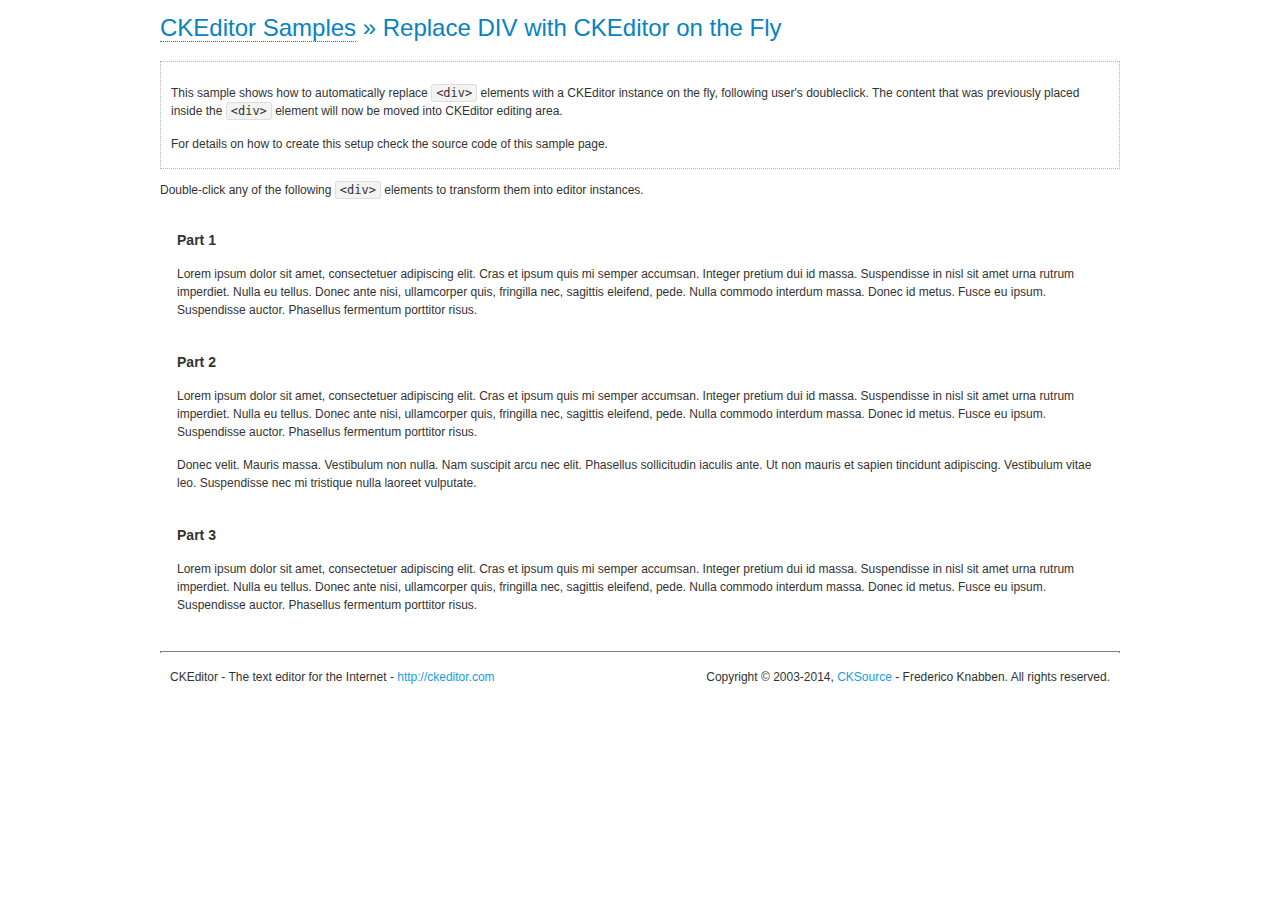
<file: ckeditor/samples/divreplace.html>
<!DOCTYPE html>
<!--
Copyright (c) 2003-2014, CKSource - Frederico Knabben. All rights reserved.
For licensing, see LICENSE.md or http://ckeditor.com/license
-->
<html>
<head>
	<meta charset="utf-8">
	<title>Replace DIV &mdash; CKEditor Sample</title>
	<script src="../ckeditor.js"></script>
	<link href="sample.css" rel="stylesheet">
	<style>

		div.editable
		{
			border: solid 2px transparent;
			padding-left: 15px;
			padding-right: 15px;
		}

		div.editable:hover
		{
			border-color: black;
		}

	</style>
	<script>

		// Uncomment the following code to test the "Timeout Loading Method".
		// CKEDITOR.loadFullCoreTimeout = 5;

		window.onload = function() {
			// Listen to the double click event.
			if ( window.addEventListener )
				document.body.addEventListener( 'dblclick', onDoubleClick, false );
			else if ( window.attachEvent )
				document.body.attachEvent( 'ondblclick', onDoubleClick );

		};

		function onDoubleClick( ev ) {
			// Get the element which fired the event. This is not necessarily the
			// element to which the event has been attached.
			var element = ev.target || ev.srcElement;

			// Find out the div that holds this element.
			var name;

			do {
				element = element.parentNode;
			}
			while ( element && ( name = element.nodeName.toLowerCase() ) &&
				( name != 'div' || element.className.indexOf( 'editable' ) == -1 ) && name != 'body' );

			if ( name == 'div' && element.className.indexOf( 'editable' ) != -1 )
				replaceDiv( element );
		}

		var editor;

		function replaceDiv( div ) {
			if ( editor )
				editor.destroy();

			editor = CKEDITOR.replace( div );
		}

	</script>
</head>
<body>
	<h1 class="samples">
		<a href="index.html">CKEditor Samples</a> &raquo; Replace DIV with CKEditor on the Fly
	</h1>
	<div class="description">
		<p>
			This sample shows how to automatically replace <code>&lt;div&gt;</code> elements
			with a CKEditor instance on the fly, following user's doubleclick. The content
			that was previously placed inside the <code>&lt;div&gt;</code> element will now
			be moved into CKEditor editing area.
		</p>
		<p>
			For details on how to create this setup check the source code of this sample page.
		</p>
	</div>
	<p>
		Double-click any of the following <code>&lt;div&gt;</code> elements to transform them into
		editor instances.
	</p>
	<div class="editable">
		<h3>
			Part 1
		</h3>
		<p>
			Lorem ipsum dolor sit amet, consectetuer adipiscing elit. Cras et ipsum quis mi
			semper accumsan. Integer pretium dui id massa. Suspendisse in nisl sit amet urna
			rutrum imperdiet. Nulla eu tellus. Donec ante nisi, ullamcorper quis, fringilla
			nec, sagittis eleifend, pede. Nulla commodo interdum massa. Donec id metus. Fusce
			eu ipsum. Suspendisse auctor. Phasellus fermentum porttitor risus.
		</p>
	</div>
	<div class="editable">
		<h3>
			Part 2
		</h3>
		<p>
			Lorem ipsum dolor sit amet, consectetuer adipiscing elit. Cras et ipsum quis mi
			semper accumsan. Integer pretium dui id massa. Suspendisse in nisl sit amet urna
			rutrum imperdiet. Nulla eu tellus. Donec ante nisi, ullamcorper quis, fringilla
			nec, sagittis eleifend, pede. Nulla commodo interdum massa. Donec id metus. Fusce
			eu ipsum. Suspendisse auctor. Phasellus fermentum porttitor risus.
		</p>
		<p>
			Donec velit. Mauris massa. Vestibulum non nulla. Nam suscipit arcu nec elit. Phasellus
			sollicitudin iaculis ante. Ut non mauris et sapien tincidunt adipiscing. Vestibulum
			vitae leo. Suspendisse nec mi tristique nulla laoreet vulputate.
		</p>
	</div>
	<div class="editable">
		<h3>
			Part 3
		</h3>
		<p>
			Lorem ipsum dolor sit amet, consectetuer adipiscing elit. Cras et ipsum quis mi
			semper accumsan. Integer pretium dui id massa. Suspendisse in nisl sit amet urna
			rutrum imperdiet. Nulla eu tellus. Donec ante nisi, ullamcorper quis, fringilla
			nec, sagittis eleifend, pede. Nulla commodo interdum massa. Donec id metus. Fusce
			eu ipsum. Suspendisse auctor. Phasellus fermentum porttitor risus.
		</p>
	</div>
	<div id="footer">
		<hr>
		<p>
			CKEditor - The text editor for the Internet - <a class="samples" href="http://ckeditor.com/">http://ckeditor.com</a>
		</p>
		<p id="copy">
			Copyright &copy; 2003-2014, <a class="samples" href="http://cksource.com/">CKSource</a> - Frederico
			Knabben. All rights reserved.
		</p>
	</div>
</body>
</html>
</file>
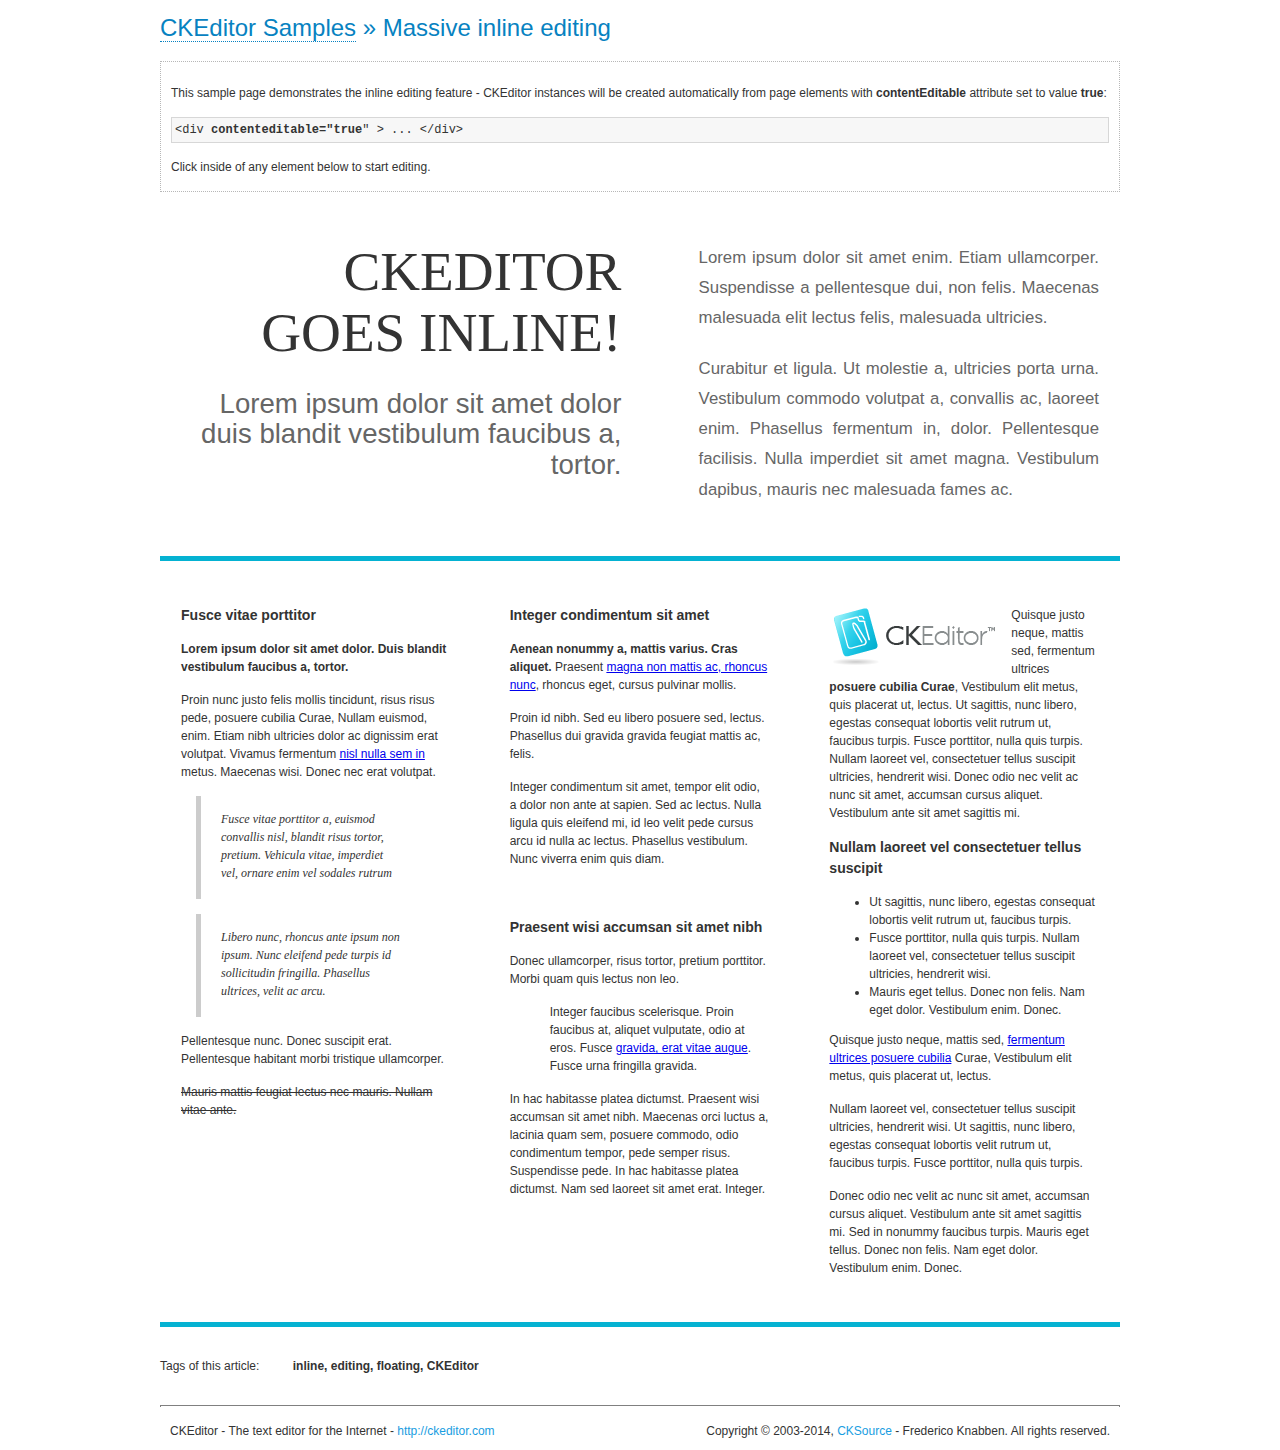
<file: ckeditor/samples/inlineall.html>
<!DOCTYPE html>
<!--
Copyright (c) 2003-2014, CKSource - Frederico Knabben. All rights reserved.
For licensing, see LICENSE.md or http://ckeditor.com/license
-->
<html>
<head>
	<meta charset="utf-8">
	<title>Massive inline editing &mdash; CKEditor Sample</title>
	<script src="../ckeditor.js"></script>
	<script>

		// This code is generally not necessary, but it is here to demonstrate
		// how to customize specific editor instances on the fly. This fits well
		// this demo because we have editable elements (like headers) that
		// require less features.

		// The "instanceCreated" event is fired for every editor instance created.
		CKEDITOR.on( 'instanceCreated', function( event ) {
			var editor = event.editor,
				element = editor.element;

			// Customize editors for headers and tag list.
			// These editors don't need features like smileys, templates, iframes etc.
			if ( element.is( 'h1', 'h2', 'h3' ) || element.getAttribute( 'id' ) == 'taglist' ) {
				// Customize the editor configurations on "configLoaded" event,
				// which is fired after the configuration file loading and
				// execution. This makes it possible to change the
				// configurations before the editor initialization takes place.
				editor.on( 'configLoaded', function() {

					// Remove unnecessary plugins to make the editor simpler.
					editor.config.removePlugins = 'colorbutton,find,flash,font,' +
						'forms,iframe,image,newpage,removeformat,' +
						'smiley,specialchar,stylescombo,templates';

					// Rearrange the layout of the toolbar.
					editor.config.toolbarGroups = [
						{ name: 'editing',		groups: [ 'basicstyles', 'links' ] },
						{ name: 'undo' },
						{ name: 'clipboard',	groups: [ 'selection', 'clipboard' ] },
						{ name: 'about' }
					];
				});
			}
		});

	</script>
	<link href="sample.css" rel="stylesheet">
	<style>

		/* The following styles are just to make the page look nice. */

		/* Workaround to show Arial Black in Firefox. */
		@font-face
		{
			font-family: 'arial-black';
			src: local('Arial Black');
		}

		*[contenteditable="true"]
		{
			padding: 10px;
		}

		#container
		{
			width: 960px;
			margin: 30px auto 0;
		}

		#header
		{
			overflow: hidden;
			padding: 0 0 30px;
			border-bottom: 5px solid #05B2D2;
			position: relative;
		}

		#headerLeft,
		#headerRight
		{
			width: 49%;
			overflow: hidden;
		}

		#headerLeft
		{
			float: left;
			padding: 10px 1px 1px;
		}

		#headerLeft h2,
		#headerLeft h3
		{
			text-align: right;
			margin: 0;
			overflow: hidden;
			font-weight: normal;
		}

		#headerLeft h2
		{
			font-family: "Arial Black",arial-black;
			font-size: 4.6em;
			line-height: 1.1;
			text-transform: uppercase;
		}

		#headerLeft h3
		{
			font-size: 2.3em;
			line-height: 1.1;
			margin: .2em 0 0;
			color: #666;
		}

		#headerRight
		{
			float: right;
			padding: 1px;
		}

		#headerRight p
		{
			line-height: 1.8;
			text-align: justify;
			margin: 0;
		}

		#headerRight p + p
		{
			margin-top: 20px;
		}

		#headerRight > div
		{
			padding: 20px;
			margin: 0 0 0 30px;
			font-size: 1.4em;
			color: #666;
		}

		#columns
		{
			color: #333;
			overflow: hidden;
			padding: 20px 0;
		}

		#columns > div
		{
			float: left;
			width: 33.3%;
		}

		#columns #column1 > div
		{
			margin-left: 1px;
		}

		#columns #column3 > div
		{
			margin-right: 1px;
		}

		#columns > div > div
		{
			margin: 0px 10px;
			padding: 10px 20px;
		}

		#columns blockquote
		{
			margin-left: 15px;
		}

		#tagLine
		{
			border-top: 5px solid #05B2D2;
			padding-top: 20px;
		}

		#taglist {
			display: inline-block;
			margin-left: 20px;
			font-weight: bold;
			margin: 0 0 0 20px;
		}

	</style>
</head>
<body>
<div>
	<h1 class="samples"><a href="index.html">CKEditor Samples</a> &raquo; Massive inline editing</h1>
	<div class="description">
		<p>This sample page demonstrates the inline editing feature - CKEditor instances will be created automatically from page elements with <strong>contentEditable</strong> attribute set to value <strong>true</strong>:</p>
		<pre class="samples">&lt;div <strong>contenteditable="true</strong>" &gt; ... &lt;/div&gt;</pre>
		<p>Click inside of any element below to start editing.</p>
	</div>
</div>
<div id="container">
	<div id="header">
		<div id="headerLeft">
			<h2 id="sampleTitle" contenteditable="true">
				CKEditor<br> Goes Inline!
			</h2>
			<h3 contenteditable="true">
				Lorem ipsum dolor sit amet dolor duis blandit vestibulum faucibus a, tortor.
			</h3>
		</div>
		<div id="headerRight">
			<div contenteditable="true">
				<p>
					Lorem ipsum dolor sit amet enim. Etiam ullamcorper. Suspendisse a pellentesque dui, non felis. Maecenas malesuada elit lectus felis, malesuada ultricies.
				</p>
				<p>
					Curabitur et ligula. Ut molestie a, ultricies porta urna. Vestibulum commodo volutpat a, convallis ac, laoreet enim. Phasellus fermentum in, dolor. Pellentesque facilisis. Nulla imperdiet sit amet magna. Vestibulum dapibus, mauris nec malesuada fames ac.
				</p>
			</div>
		</div>
	</div>
	<div id="columns">
		<div id="column1">
			<div contenteditable="true">
				<h3>
					Fusce vitae porttitor
				</h3>
				<p>
					<strong>
						Lorem ipsum dolor sit amet dolor. Duis blandit vestibulum faucibus a, tortor.
					</strong>
				</p>
				<p>
					Proin nunc justo felis mollis tincidunt, risus risus pede, posuere cubilia Curae, Nullam euismod, enim. Etiam nibh ultricies dolor ac dignissim erat volutpat. Vivamus fermentum <a href="http://ckeditor.com/">nisl nulla sem in</a> metus. Maecenas wisi. Donec nec erat volutpat.
				</p>
				<blockquote>
					<p>
						Fusce vitae porttitor a, euismod convallis nisl, blandit risus tortor, pretium.
						Vehicula vitae, imperdiet vel, ornare enim vel sodales rutrum
					</p>
				</blockquote>
				<blockquote>
					<p>
						Libero nunc, rhoncus ante ipsum non ipsum. Nunc eleifend pede turpis id sollicitudin fringilla. Phasellus ultrices, velit ac arcu.
					</p>
				</blockquote>
				<p>Pellentesque nunc. Donec suscipit erat. Pellentesque habitant morbi tristique ullamcorper.</p>
				<p><s>Mauris mattis feugiat lectus nec mauris. Nullam vitae ante.</s></p>
			</div>
		</div>
		<div id="column2">
			<div contenteditable="true">
				<h3>
					Integer condimentum sit amet
				</h3>
				<p>
					<strong>Aenean nonummy a, mattis varius. Cras aliquet.</strong>
					Praesent <a href="http://ckeditor.com/">magna non mattis ac, rhoncus nunc</a>, rhoncus eget, cursus pulvinar mollis.</p>
				<p>Proin id nibh. Sed eu libero posuere sed, lectus. Phasellus dui gravida gravida feugiat mattis ac, felis.</p>
				<p>Integer condimentum sit amet, tempor elit odio, a dolor non ante at sapien. Sed ac lectus. Nulla ligula quis eleifend mi, id leo velit pede cursus arcu id nulla ac lectus. Phasellus vestibulum. Nunc viverra enim quis diam.</p>
			</div>
			<div contenteditable="true">
				<h3>
					Praesent wisi accumsan sit amet nibh
				</h3>
				<p>Donec ullamcorper, risus tortor, pretium porttitor. Morbi quam quis lectus non leo.</p>
				<p style="margin-left: 40px; ">Integer faucibus scelerisque. Proin faucibus at, aliquet vulputate, odio at eros. Fusce <a href="http://ckeditor.com/">gravida, erat vitae augue</a>. Fusce urna fringilla gravida.</p>
				<p>In hac habitasse platea dictumst. Praesent wisi accumsan sit amet nibh. Maecenas orci luctus a, lacinia quam sem, posuere commodo, odio condimentum tempor, pede semper risus. Suspendisse pede. In hac habitasse platea dictumst. Nam sed laoreet sit amet erat. Integer.</p>
			</div>
		</div>
		<div id="column3">
			<div contenteditable="true">
				<p>
					<img src="assets/inlineall/logo.png" alt="CKEditor logo" style="float:left">
				</p>
				<p>Quisque justo neque, mattis sed, fermentum ultrices <strong>posuere cubilia Curae</strong>, Vestibulum elit metus, quis placerat ut, lectus. Ut sagittis, nunc libero, egestas consequat lobortis velit rutrum ut, faucibus turpis. Fusce porttitor, nulla quis turpis. Nullam laoreet vel, consectetuer tellus suscipit ultricies, hendrerit wisi. Donec odio nec velit ac nunc sit amet, accumsan cursus aliquet. Vestibulum ante sit amet sagittis mi.</p>
				<h3>
					Nullam laoreet vel consectetuer tellus suscipit
				</h3>
				<ul>
					<li>Ut sagittis, nunc libero, egestas consequat lobortis velit rutrum ut, faucibus turpis.</li>
					<li>Fusce porttitor, nulla quis turpis. Nullam laoreet vel, consectetuer tellus suscipit ultricies, hendrerit wisi.</li>
					<li>Mauris eget tellus. Donec non felis. Nam eget dolor. Vestibulum enim. Donec.</li>
				</ul>
				<p>Quisque justo neque, mattis sed, <a href="http://ckeditor.com/">fermentum ultrices posuere cubilia</a> Curae, Vestibulum elit metus, quis placerat ut, lectus.</p>
				<p>Nullam laoreet vel, consectetuer tellus suscipit ultricies, hendrerit wisi. Ut sagittis, nunc libero, egestas consequat lobortis velit rutrum ut, faucibus turpis. Fusce porttitor, nulla quis turpis.</p>
				<p>Donec odio nec velit ac nunc sit amet, accumsan cursus aliquet. Vestibulum ante sit amet sagittis mi. Sed in nonummy faucibus turpis. Mauris eget tellus. Donec non felis. Nam eget dolor. Vestibulum enim. Donec.</p>
			</div>
		</div>
	</div>
	<div id="tagLine">
		Tags of this article:
		<p id="taglist" contenteditable="true">
			inline, editing, floating, CKEditor
		</p>
	</div>
</div>
<div id="footer">
	<hr>
	<p>
		CKEditor - The text editor for the Internet - <a class="samples" href="http://ckeditor.com/">
			http://ckeditor.com</a>
	</p>
	<p id="copy">
		Copyright &copy; 2003-2014, <a class="samples" href="http://cksource.com/">CKSource</a>
		- Frederico Knabben. All rights reserved.
	</p>
</div>
</body>
</html>
</file>
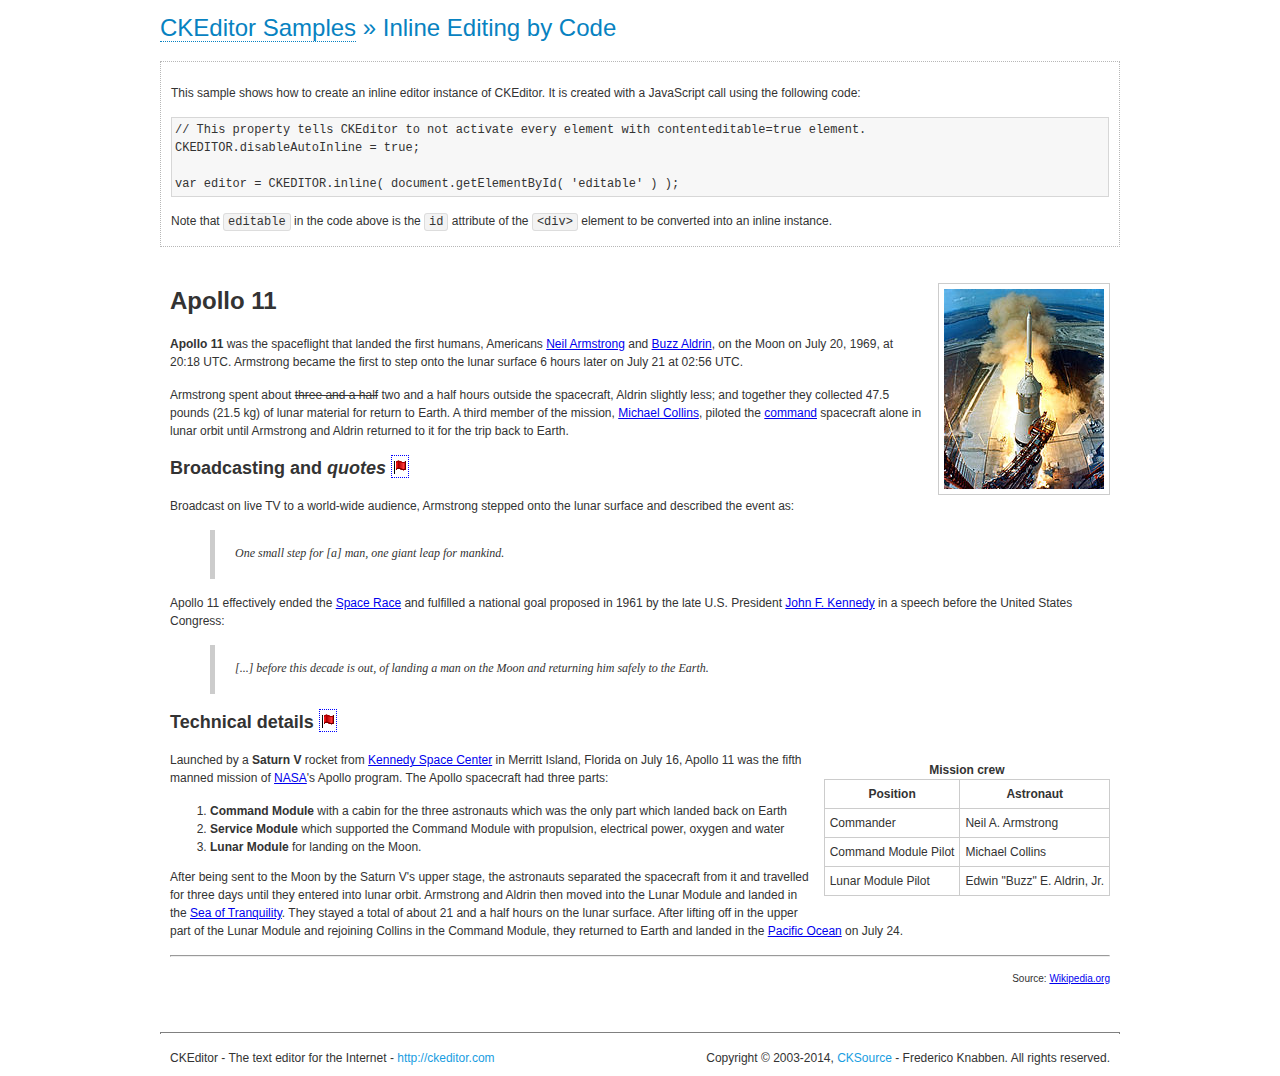
<file: ckeditor/samples/inlinebycode.html>
<!DOCTYPE html>
<!--
Copyright (c) 2003-2014, CKSource - Frederico Knabben. All rights reserved.
For licensing, see LICENSE.md or http://ckeditor.com/license
-->
<html>
<head>
	<meta charset="utf-8">
	<title>Inline Editing by Code &mdash; CKEditor Sample</title>
	<script src="../ckeditor.js"></script>
	<link href="sample.css" rel="stylesheet">
	<style>

		#editable
		{
			padding: 10px;
			float: left;
		}

	</style>
</head>
<body>
	<h1 class="samples">
		<a href="index.html">CKEditor Samples</a> &raquo; Inline Editing by Code
	</h1>
	<div class="description">
		<p>
			This sample shows how to create an inline editor instance of CKEditor. It is created
			with a JavaScript call using the following code:
		</p>
<pre class="samples">
// This property tells CKEditor to not activate every element with contenteditable=true element.
CKEDITOR.disableAutoInline = true;

var editor = CKEDITOR.inline( document.getElementById( 'editable' ) );
</pre>
		<p>
			Note that <code>editable</code> in the code above is the <code>id</code>
			attribute of the <code>&lt;div&gt;</code> element to be converted into an inline instance.
		</p>
	</div>
	<div id="editable" contenteditable="true">
		<h1><img alt="Saturn V carrying Apollo 11" class="right" src="assets/sample.jpg" /> Apollo 11</h1>

		<p><b>Apollo 11</b> was the spaceflight that landed the first humans, Americans <a href="http://en.wikipedia.org/wiki/Neil_Armstrong" title="Neil Armstrong">Neil Armstrong</a> and <a href="http://en.wikipedia.org/wiki/Buzz_Aldrin" title="Buzz Aldrin">Buzz Aldrin</a>, on the Moon on July 20, 1969, at 20:18 UTC. Armstrong became the first to step onto the lunar surface 6 hours later on July 21 at 02:56 UTC.</p>

		<p>Armstrong spent about <s>three and a half</s> two and a half hours outside the spacecraft, Aldrin slightly less; and together they collected 47.5 pounds (21.5&nbsp;kg) of lunar material for return to Earth. A third member of the mission, <a href="http://en.wikipedia.org/wiki/Michael_Collins_(astronaut)" title="Michael Collins (astronaut)">Michael Collins</a>, piloted the <a href="http://en.wikipedia.org/wiki/Apollo_Command/Service_Module" title="Apollo Command/Service Module">command</a> spacecraft alone in lunar orbit until Armstrong and Aldrin returned to it for the trip back to Earth.</p>

		<h2>Broadcasting and <em>quotes</em> <a id="quotes" name="quotes"></a></h2>

		<p>Broadcast on live TV to a world-wide audience, Armstrong stepped onto the lunar surface and described the event as:</p>

		<blockquote>
			<p>One small step for [a] man, one giant leap for mankind.</p>
		</blockquote>

		<p>Apollo 11 effectively ended the <a href="http://en.wikipedia.org/wiki/Space_Race" title="Space Race">Space Race</a> and fulfilled a national goal proposed in 1961 by the late U.S. President <a href="http://en.wikipedia.org/wiki/John_F._Kennedy" title="John F. Kennedy">John F. Kennedy</a> in a speech before the United States Congress:</p>

		<blockquote>
			<p>[...] before this decade is out, of landing a man on the Moon and returning him safely to the Earth.</p>
		</blockquote>

		<h2>Technical details <a id="tech-details" name="tech-details"></a></h2>

		<table align="right" border="1" bordercolor="#ccc" cellpadding="5" cellspacing="0" style="border-collapse:collapse;margin:10px 0 10px 15px;">
			<caption><strong>Mission crew</strong></caption>
			<thead>
			<tr>
				<th scope="col">Position</th>
				<th scope="col">Astronaut</th>
			</tr>
			</thead>
			<tbody>
			<tr>
				<td>Commander</td>
				<td>Neil A. Armstrong</td>
			</tr>
			<tr>
				<td>Command Module Pilot</td>
				<td>Michael Collins</td>
			</tr>
			<tr>
				<td>Lunar Module Pilot</td>
				<td>Edwin &quot;Buzz&quot; E. Aldrin, Jr.</td>
			</tr>
			</tbody>
		</table>

		<p>Launched by a <strong>Saturn V</strong> rocket from <a href="http://en.wikipedia.org/wiki/Kennedy_Space_Center" title="Kennedy Space Center">Kennedy Space Center</a> in Merritt Island, Florida on July 16, Apollo 11 was the fifth manned mission of <a href="http://en.wikipedia.org/wiki/NASA" title="NASA">NASA</a>&#39;s Apollo program. The Apollo spacecraft had three parts:</p>

		<ol>
			<li><strong>Command Module</strong> with a cabin for the three astronauts which was the only part which landed back on Earth</li>
			<li><strong>Service Module</strong> which supported the Command Module with propulsion, electrical power, oxygen and water</li>
			<li><strong>Lunar Module</strong> for landing on the Moon.</li>
		</ol>

		<p>After being sent to the Moon by the Saturn V&#39;s upper stage, the astronauts separated the spacecraft from it and travelled for three days until they entered into lunar orbit. Armstrong and Aldrin then moved into the Lunar Module and landed in the <a href="http://en.wikipedia.org/wiki/Mare_Tranquillitatis" title="Mare Tranquillitatis">Sea of Tranquility</a>. They stayed a total of about 21 and a half hours on the lunar surface. After lifting off in the upper part of the Lunar Module and rejoining Collins in the Command Module, they returned to Earth and landed in the <a href="http://en.wikipedia.org/wiki/Pacific_Ocean" title="Pacific Ocean">Pacific Ocean</a> on July 24.</p>

		<hr />
		<p style="text-align: right;"><small>Source: <a href="http://en.wikipedia.org/wiki/Apollo_11">Wikipedia.org</a></small></p>
	</div>

	<script>
		// We need to turn off the automatic editor creation first.
		CKEDITOR.disableAutoInline = true;

		var editor = CKEDITOR.inline( 'editable' );
	</script>
	<div id="footer">
		<hr>
		<p contenteditable="true">
			CKEditor - The text editor for the Internet - <a class="samples" href="http://ckeditor.com/">
				http://ckeditor.com</a>
		</p>
		<p id="copy">
			Copyright &copy; 2003-2014, <a class="samples" href="http://cksource.com/">CKSource</a>
			- Frederico Knabben. All rights reserved.
		</p>
	</div>
</body>
</html>
</file>
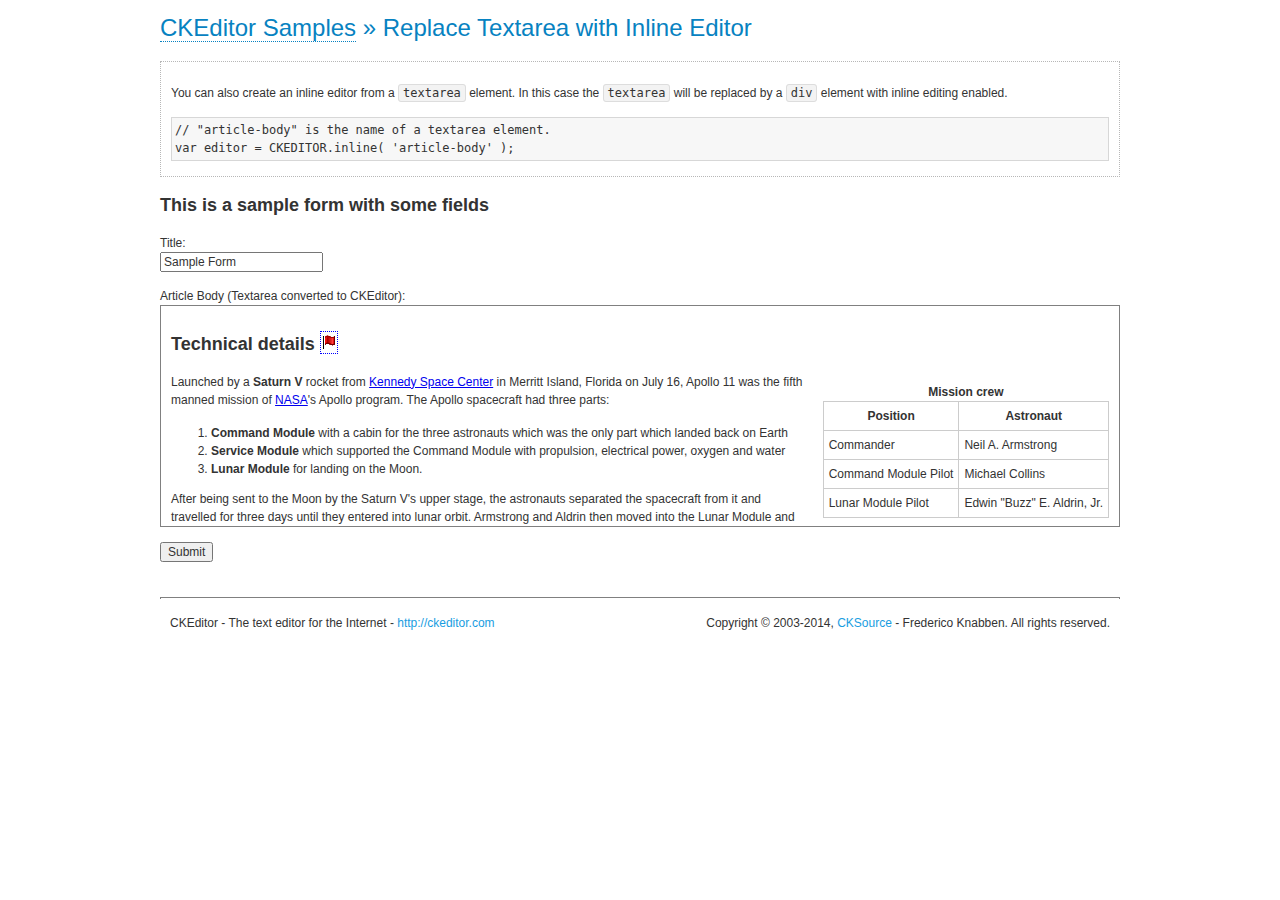
<file: ckeditor/samples/inlinetextarea.html>
<!DOCTYPE html>
<!--
Copyright (c) 2003-2014, CKSource - Frederico Knabben. All rights reserved.
For licensing, see LICENSE.md or http://ckeditor.com/license
-->
<html>
<head>
	<meta charset="utf-8">
	<title>Replace Textarea with Inline Editor &mdash; CKEditor Sample</title>
	<script src="../ckeditor.js"></script>
	<link href="sample.css" rel="stylesheet">
	<style>

		/* Style the CKEditor element to look like a textfield */
		.cke_textarea_inline
		{
			padding: 10px;
			height: 200px;
			overflow: auto;

			border: 1px solid gray;
			-webkit-appearance: textfield;
		}

	</style>
</head>
<body>
	<h1 class="samples">
		<a href="index.html">CKEditor Samples</a> &raquo; Replace Textarea with Inline Editor
	</h1>
	<div class="description">
		<p>
			You can also create an inline editor from a <code>textarea</code>
			element. In this case the <code>textarea</code> will be replaced
			by a <code>div</code> element with inline editing enabled.
		</p>
<pre class="samples">
// "article-body" is the name of a textarea element.
var editor = CKEDITOR.inline( 'article-body' );
</pre>
	</div>
	<form action="sample_posteddata.php" method="post">
		<h2>This is a sample form with some fields</h2>
		<p>
			Title:<br>
			<input type="text" name="title" value="Sample Form"></p>
		<p>
			Article Body (Textarea converted to CKEditor):<br>
			<textarea name="article-body" style="height: 200px">
				&lt;h2&gt;Technical details &lt;a id="tech-details" name="tech-details"&gt;&lt;/a&gt;&lt;/h2&gt;

				&lt;table align="right" border="1" bordercolor="#ccc" cellpadding="5" cellspacing="0" style="border-collapse:collapse;margin:10px 0 10px 15px;"&gt;
					&lt;caption&gt;&lt;strong&gt;Mission crew&lt;/strong&gt;&lt;/caption&gt;
					&lt;thead&gt;
					&lt;tr&gt;
						&lt;th scope="col"&gt;Position&lt;/th&gt;
						&lt;th scope="col"&gt;Astronaut&lt;/th&gt;
					&lt;/tr&gt;
					&lt;/thead&gt;
					&lt;tbody&gt;
					&lt;tr&gt;
						&lt;td&gt;Commander&lt;/td&gt;
						&lt;td&gt;Neil A. Armstrong&lt;/td&gt;
					&lt;/tr&gt;
					&lt;tr&gt;
						&lt;td&gt;Command Module Pilot&lt;/td&gt;
						&lt;td&gt;Michael Collins&lt;/td&gt;
					&lt;/tr&gt;
					&lt;tr&gt;
						&lt;td&gt;Lunar Module Pilot&lt;/td&gt;
						&lt;td&gt;Edwin &quot;Buzz&quot; E. Aldrin, Jr.&lt;/td&gt;
					&lt;/tr&gt;
					&lt;/tbody&gt;
				&lt;/table&gt;

				&lt;p&gt;Launched by a &lt;strong&gt;Saturn V&lt;/strong&gt; rocket from &lt;a href="http://en.wikipedia.org/wiki/Kennedy_Space_Center" title="Kennedy Space Center"&gt;Kennedy Space Center&lt;/a&gt; in Merritt Island, Florida on July 16, Apollo 11 was the fifth manned mission of &lt;a href="http://en.wikipedia.org/wiki/NASA" title="NASA"&gt;NASA&lt;/a&gt;&#39;s Apollo program. The Apollo spacecraft had three parts:&lt;/p&gt;

				&lt;ol&gt;
					&lt;li&gt;&lt;strong&gt;Command Module&lt;/strong&gt; with a cabin for the three astronauts which was the only part which landed back on Earth&lt;/li&gt;
					&lt;li&gt;&lt;strong&gt;Service Module&lt;/strong&gt; which supported the Command Module with propulsion, electrical power, oxygen and water&lt;/li&gt;
					&lt;li&gt;&lt;strong&gt;Lunar Module&lt;/strong&gt; for landing on the Moon.&lt;/li&gt;
				&lt;/ol&gt;

				&lt;p&gt;After being sent to the Moon by the Saturn V&#39;s upper stage, the astronauts separated the spacecraft from it and travelled for three days until they entered into lunar orbit. Armstrong and Aldrin then moved into the Lunar Module and landed in the &lt;a href="http://en.wikipedia.org/wiki/Mare_Tranquillitatis" title="Mare Tranquillitatis"&gt;Sea of Tranquility&lt;/a&gt;. They stayed a total of about 21 and a half hours on the lunar surface. After lifting off in the upper part of the Lunar Module and rejoining Collins in the Command Module, they returned to Earth and landed in the &lt;a href="http://en.wikipedia.org/wiki/Pacific_Ocean" title="Pacific Ocean"&gt;Pacific Ocean&lt;/a&gt; on July 24.&lt;/p&gt;

				&lt;hr /&gt;
				&lt;p style="text-align: right;"&gt;&lt;small&gt;Source: &lt;a href="http://en.wikipedia.org/wiki/Apollo_11"&gt;Wikipedia.org&lt;/a&gt;&lt;/small&gt;&lt;/p&gt;
			</textarea>
		</p>
		<p>
			<input type="submit" value="Submit">
		</p>
	</form>

	<script>
		CKEDITOR.inline( 'article-body' );
	</script>
	<div id="footer">
		<hr>
		<p>
			CKEditor - The text editor for the Internet - <a class="samples" href="http://ckeditor.com/">
				http://ckeditor.com</a>
		</p>
		<p id="copy">
			Copyright &copy; 2003-2014, <a class="samples" href="http://cksource.com/">CKSource</a>
			- Frederico Knabben. All rights reserved.
		</p>
	</div>
</body>
</html>
</file>
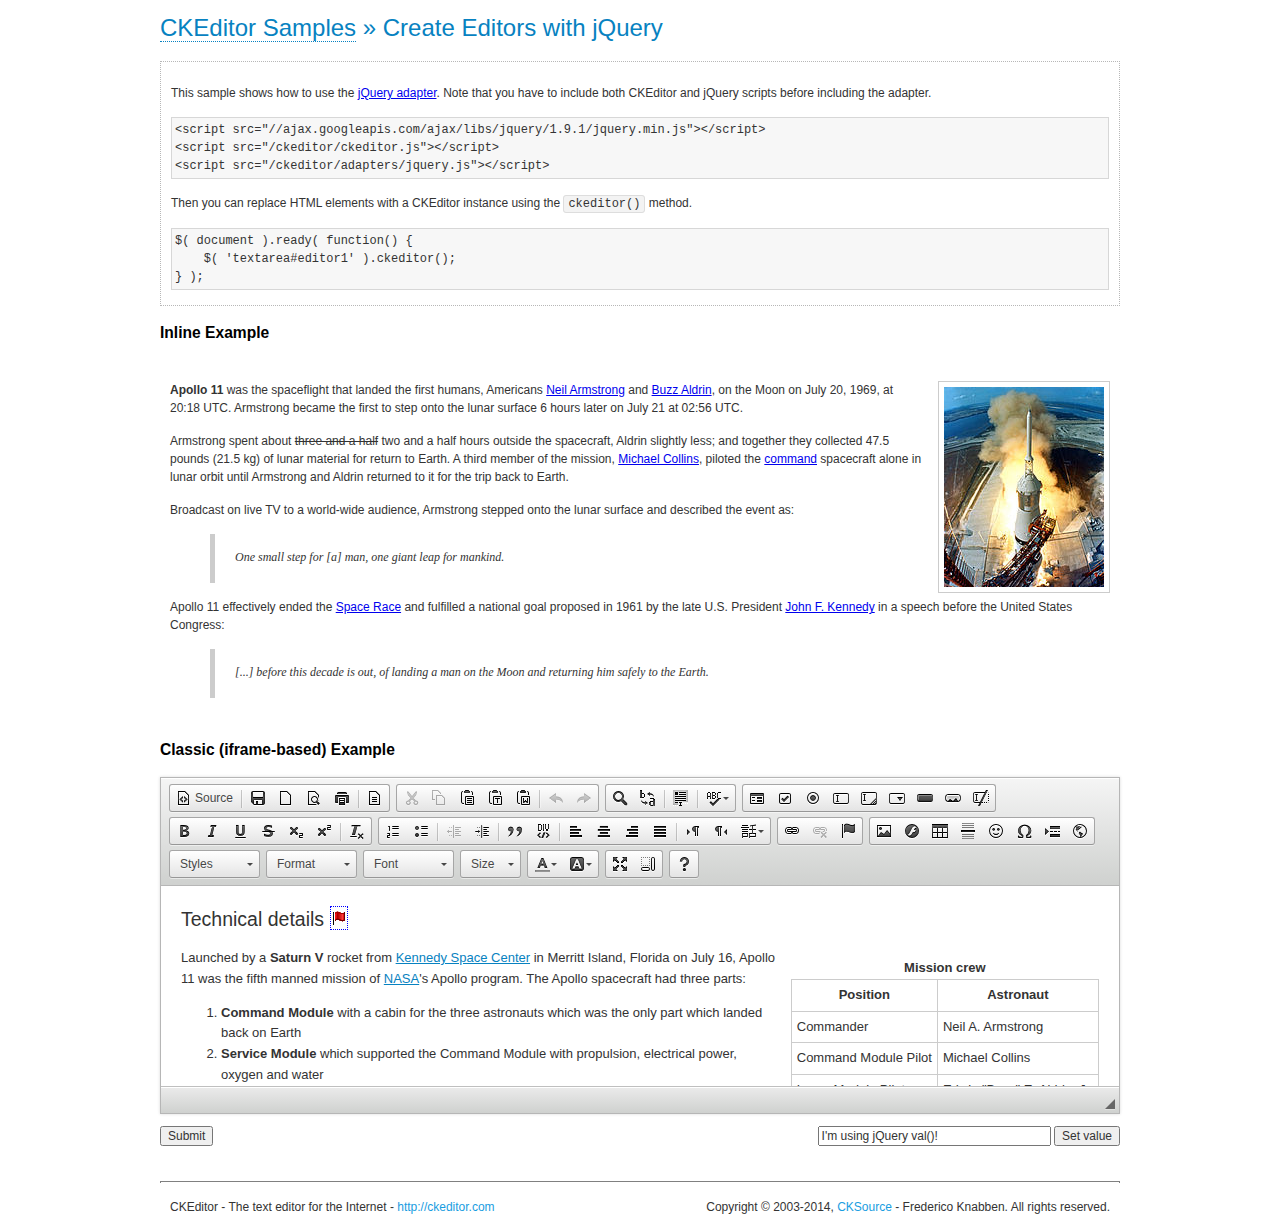
<file: ckeditor/samples/jquery.html>
<!DOCTYPE html>
<!--
Copyright (c) 2003-2014, CKSource - Frederico Knabben. All rights reserved.
For licensing, see LICENSE.md or http://ckeditor.com/license
-->
<html>
<head>
	<meta charset="utf-8">
	<title>jQuery Adapter &mdash; CKEditor Sample</title>
	<script src="http://code.jquery.com/jquery-1.11.0.min.js"></script>
	<script src="../ckeditor.js"></script>
	<script src="../adapters/jquery.js"></script>
	<link href="sample.css" rel="stylesheet">
	<style>

		#editable
		{
			padding: 10px;
			float: left;
		}

	</style>
	<script>

		CKEDITOR.disableAutoInline = true;

		$( document ).ready( function() {
			$( '#editor1' ).ckeditor(); // Use CKEDITOR.replace() if element is <textarea>.
			$( '#editable' ).ckeditor(); // Use CKEDITOR.inline().
		} );

		function setValue() {
			$( '#editor1' ).val( $( 'input#val' ).val() );
		}

	</script>
</head>
<body>
	<h1 class="samples">
		<a href="index.html" id="a-test">CKEditor Samples</a> &raquo; Create Editors with jQuery
	</h1>
	<form action="sample_posteddata.php" method="post">
		<div class="description">
			<p>
				This sample shows how to use the <a href="http://docs.ckeditor.com/#!/guide/dev_jquery">jQuery adapter</a>.
				Note that you have to include both CKEditor and jQuery scripts before including the adapter.
			</p>

<pre class="samples">
&lt;script src="//ajax.googleapis.com/ajax/libs/jquery/1.9.1/jquery.min.js"&gt;&lt;/script&gt;
&lt;script src="/ckeditor/ckeditor.js"&gt;&lt;/script&gt;
&lt;script src="/ckeditor/adapters/jquery.js"&gt;&lt;/script&gt;
</pre>

			<p>Then you can replace HTML elements with a CKEditor instance using the <code>ckeditor()</code> method.</p>

<pre class="samples">
$( document ).ready( function() {
	$( 'textarea#editor1' ).ckeditor();
} );
</pre>
		</div>

		<h2 class="samples">Inline Example</h2>

		<div id="editable" contenteditable="true">
			<p><img alt="Saturn V carrying Apollo 11" class="right" src="assets/sample.jpg"/><b>Apollo 11</b> was the spaceflight that landed the first humans, Americans <a href="http://en.wikipedia.org/wiki/Neil_Armstrong" title="Neil Armstrong">Neil Armstrong</a> and <a href="http://en.wikipedia.org/wiki/Buzz_Aldrin" title="Buzz Aldrin">Buzz Aldrin</a>, on the Moon on July 20, 1969, at 20:18 UTC. Armstrong became the first to step onto the lunar surface 6 hours later on July 21 at 02:56 UTC.</p>
			<p>Armstrong spent about <s>three and a half</s> two and a half hours outside the spacecraft, Aldrin slightly less; and together they collected 47.5 pounds (21.5&nbsp;kg) of lunar material for return to Earth. A third member of the mission, <a href="http://en.wikipedia.org/wiki/Michael_Collins_(astronaut)" title="Michael Collins (astronaut)">Michael Collins</a>, piloted the <a href="http://en.wikipedia.org/wiki/Apollo_Command/Service_Module" title="Apollo Command/Service Module">command</a> spacecraft alone in lunar orbit until Armstrong and Aldrin returned to it for the trip back to Earth.
			<p>Broadcast on live TV to a world-wide audience, Armstrong stepped onto the lunar surface and described the event as:</p>
			<blockquote><p>One small step for [a] man, one giant leap for mankind.</p></blockquote> <p>Apollo 11 effectively ended the <a href="http://en.wikipedia.org/wiki/Space_Race" title="Space Race">Space Race</a> and fulfilled a national goal proposed in 1961 by the late U.S. President <a href="http://en.wikipedia.org/wiki/John_F._Kennedy" title="John F. Kennedy">John F. Kennedy</a> in a speech before the United States Congress:</p> <blockquote><p>[...] before this decade is out, of landing a man on the Moon and returning him safely to the Earth.</p></blockquote>
		</div>

		<br style="clear: both">

		<h2 class="samples">Classic (iframe-based) Example</h2>

		<textarea cols="80" id="editor1" name="editor1" rows="10">
			&lt;h2&gt;Technical details &lt;a id=&quot;tech-details&quot; name=&quot;tech-details&quot;&gt;&lt;/a&gt;&lt;/h2&gt; &lt;table align=&quot;right&quot; border=&quot;1&quot; bordercolor=&quot;#ccc&quot; cellpadding=&quot;5&quot; cellspacing=&quot;0&quot; style=&quot;border-collapse:collapse;margin:10px 0 10px 15px;&quot;&gt; &lt;caption&gt;&lt;strong&gt;Mission crew&lt;/strong&gt;&lt;/caption&gt; &lt;thead&gt; &lt;tr&gt; &lt;th scope=&quot;col&quot;&gt;Position&lt;/th&gt; &lt;th scope=&quot;col&quot;&gt;Astronaut&lt;/th&gt; &lt;/tr&gt; &lt;/thead&gt; &lt;tbody&gt; &lt;tr&gt; &lt;td&gt;Commander&lt;/td&gt; &lt;td&gt;Neil A. Armstrong&lt;/td&gt; &lt;/tr&gt; &lt;tr&gt; &lt;td&gt;Command Module Pilot&lt;/td&gt; &lt;td&gt;Michael Collins&lt;/td&gt; &lt;/tr&gt; &lt;tr&gt; &lt;td&gt;Lunar Module Pilot&lt;/td&gt; &lt;td&gt;Edwin &amp;quot;Buzz&amp;quot; E. Aldrin, Jr.&lt;/td&gt; &lt;/tr&gt; &lt;/tbody&gt; &lt;/table&gt; &lt;p&gt;Launched by a &lt;strong&gt;Saturn V&lt;/strong&gt; rocket from &lt;a href=&quot;http://en.wikipedia.org/wiki/Kennedy_Space_Center&quot; title=&quot;Kennedy Space Center&quot;&gt;Kennedy Space Center&lt;/a&gt; in Merritt Island, Florida on July 16, Apollo 11 was the fifth manned mission of &lt;a href=&quot;http://en.wikipedia.org/wiki/NASA&quot; title=&quot;NASA&quot;&gt;NASA&lt;/a&gt;&amp;#39;s Apollo program. The Apollo spacecraft had three parts:&lt;/p&gt; &lt;ol&gt; &lt;li&gt;&lt;strong&gt;Command Module&lt;/strong&gt; with a cabin for the three astronauts which was the only part which landed back on Earth&lt;/li&gt; &lt;li&gt;&lt;strong&gt;Service Module&lt;/strong&gt; which supported the Command Module with propulsion, electrical power, oxygen and water&lt;/li&gt; &lt;li&gt;&lt;strong&gt;Lunar Module&lt;/strong&gt; for landing on the Moon.&lt;/li&gt; &lt;/ol&gt; &lt;p&gt;After being sent to the Moon by the Saturn V&amp;#39;s upper stage, the astronauts separated the spacecraft from it and travelled for three days until they entered into lunar orbit. Armstrong and Aldrin then moved into the Lunar Module and landed in the &lt;a href=&quot;http://en.wikipedia.org/wiki/Mare_Tranquillitatis&quot; title=&quot;Mare Tranquillitatis&quot;&gt;Sea of Tranquility&lt;/a&gt;. They stayed a total of about 21 and a half hours on the lunar surface. After lifting off in the upper part of the Lunar Module and rejoining Collins in the Command Module, they returned to Earth and landed in the &lt;a href=&quot;http://en.wikipedia.org/wiki/Pacific_Ocean&quot; title=&quot;Pacific Ocean&quot;&gt;Pacific Ocean&lt;/a&gt; on July 24.&lt;/p&gt; &lt;hr/&gt; &lt;p style=&quot;text-align: right;&quot;&gt;&lt;small&gt;Source: &lt;a href=&quot;http://en.wikipedia.org/wiki/Apollo_11&quot;&gt;Wikipedia.org&lt;/a&gt;&lt;/small&gt;&lt;/p&gt;
		</textarea>

		<p style="overflow: hidden">
			<input style="float: left" type="submit" value="Submit">
			<span style="float: right">
				<input type="text" id="val" value="I'm using jQuery val()!" size="30">
				<input onclick="setValue();" type="button" value="Set value">
			</span>
		</p>
	</form>
	<div id="footer">
		<hr>
		<p>
			CKEditor - The text editor for the Internet - <a class="samples" href="http://ckeditor.com/">http://ckeditor.com</a>
		</p>
		<p id="copy">
			Copyright &copy; 2003-2014, <a class="samples" href="http://cksource.com/">CKSource</a> - Frederico
			Knabben. All rights reserved.
		</p>
	</div>
</body>
</html>
</file>
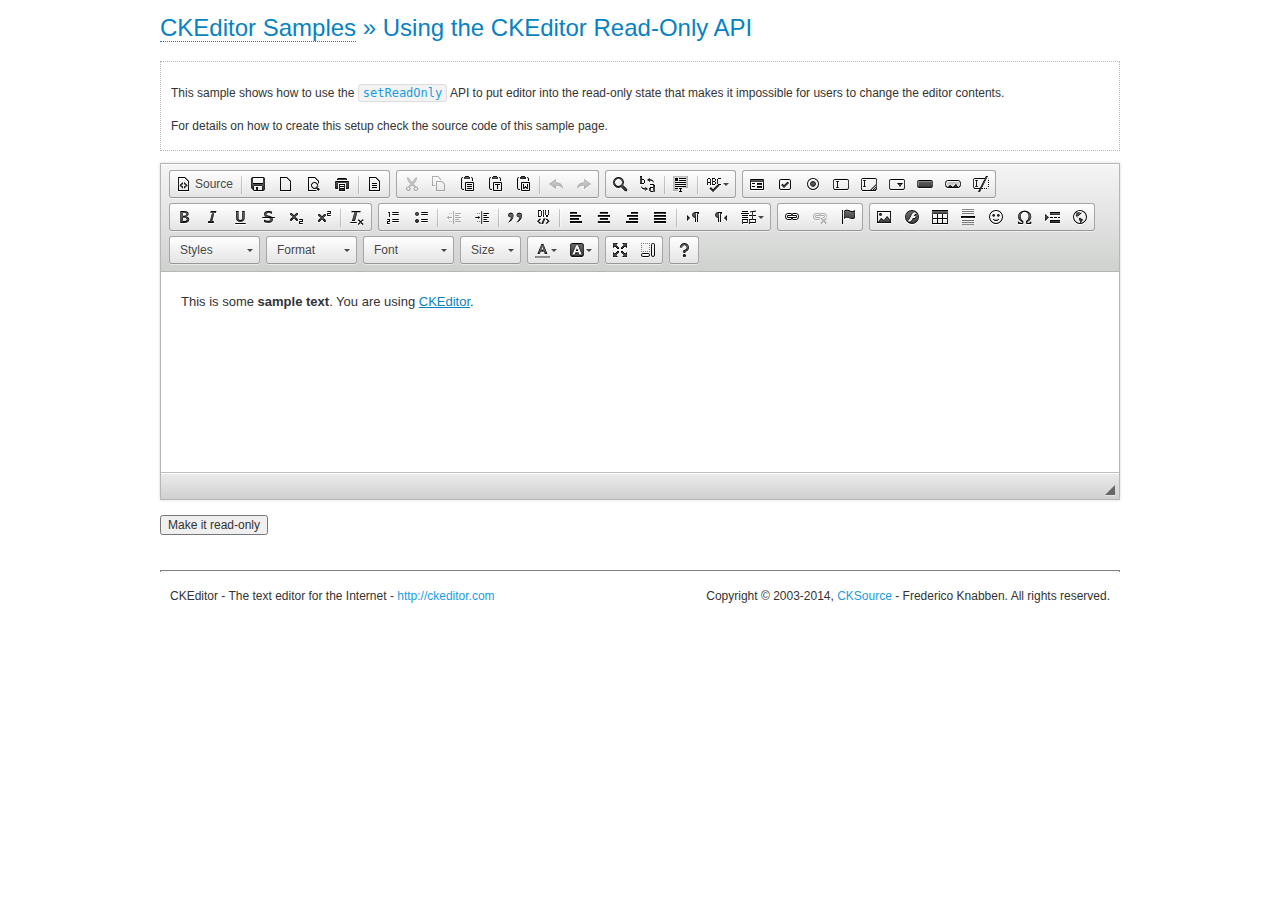
<file: ckeditor/samples/readonly.html>
<!DOCTYPE html>
<!--
Copyright (c) 2003-2014, CKSource - Frederico Knabben. All rights reserved.
For licensing, see LICENSE.md or http://ckeditor.com/license
-->
<html>
<head>
	<meta charset="utf-8">
	<title>Using the CKEditor Read-Only API &mdash; CKEditor Sample</title>
	<script src="../ckeditor.js"></script>
	<link rel="stylesheet" href="sample.css">
	<script>

		var editor;

		// The instanceReady event is fired, when an instance of CKEditor has finished
		// its initialization.
		CKEDITOR.on( 'instanceReady', function( ev ) {
			editor = ev.editor;

			// Show this "on" button.
			document.getElementById( 'readOnlyOn' ).style.display = '';

			// Event fired when the readOnly property changes.
			editor.on( 'readOnly', function() {
				document.getElementById( 'readOnlyOn' ).style.display = this.readOnly ? 'none' : '';
				document.getElementById( 'readOnlyOff' ).style.display = this.readOnly ? '' : 'none';
			});
		});

		function toggleReadOnly( isReadOnly ) {
			// Change the read-only state of the editor.
			// http://docs.ckeditor.com/#!/api/CKEDITOR.editor-method-setReadOnly
			editor.setReadOnly( isReadOnly );
		}

	</script>
</head>
<body>
	<h1 class="samples">
		<a href="index.html">CKEditor Samples</a> &raquo; Using the CKEditor Read-Only API
	</h1>
	<div class="description">
		<p>
			This sample shows how to use the
			<code><a class="samples" href="http://docs.ckeditor.com/#!/api/CKEDITOR.editor-method-setReadOnly">setReadOnly</a></code>
			API to put editor into the read-only state that makes it impossible for users to change the editor contents.
		</p>
		<p>
			For details on how to create this setup check the source code of this sample page.
		</p>
	</div>
	<form action="sample_posteddata.php" method="post">
		<p>
			<textarea class="ckeditor" id="editor1" name="editor1" cols="100" rows="10">&lt;p&gt;This is some &lt;strong&gt;sample text&lt;/strong&gt;. You are using &lt;a href="http://ckeditor.com/"&gt;CKEditor&lt;/a&gt;.&lt;/p&gt;</textarea>
		</p>
		<p>
			<input id="readOnlyOn" onclick="toggleReadOnly();" type="button" value="Make it read-only" style="display:none">
			<input id="readOnlyOff" onclick="toggleReadOnly( false );" type="button" value="Make it editable again" style="display:none">
		</p>
	</form>
	<div id="footer">
		<hr>
		<p>
			CKEditor - The text editor for the Internet - <a class="samples" href="http://ckeditor.com/">http://ckeditor.com</a>
		</p>
		<p id="copy">
			Copyright &copy; 2003-2014, <a class="samples" href="http://cksource.com/">CKSource</a> - Frederico
			Knabben. All rights reserved.
		</p>
	</div>
</body>
</html>
</file>
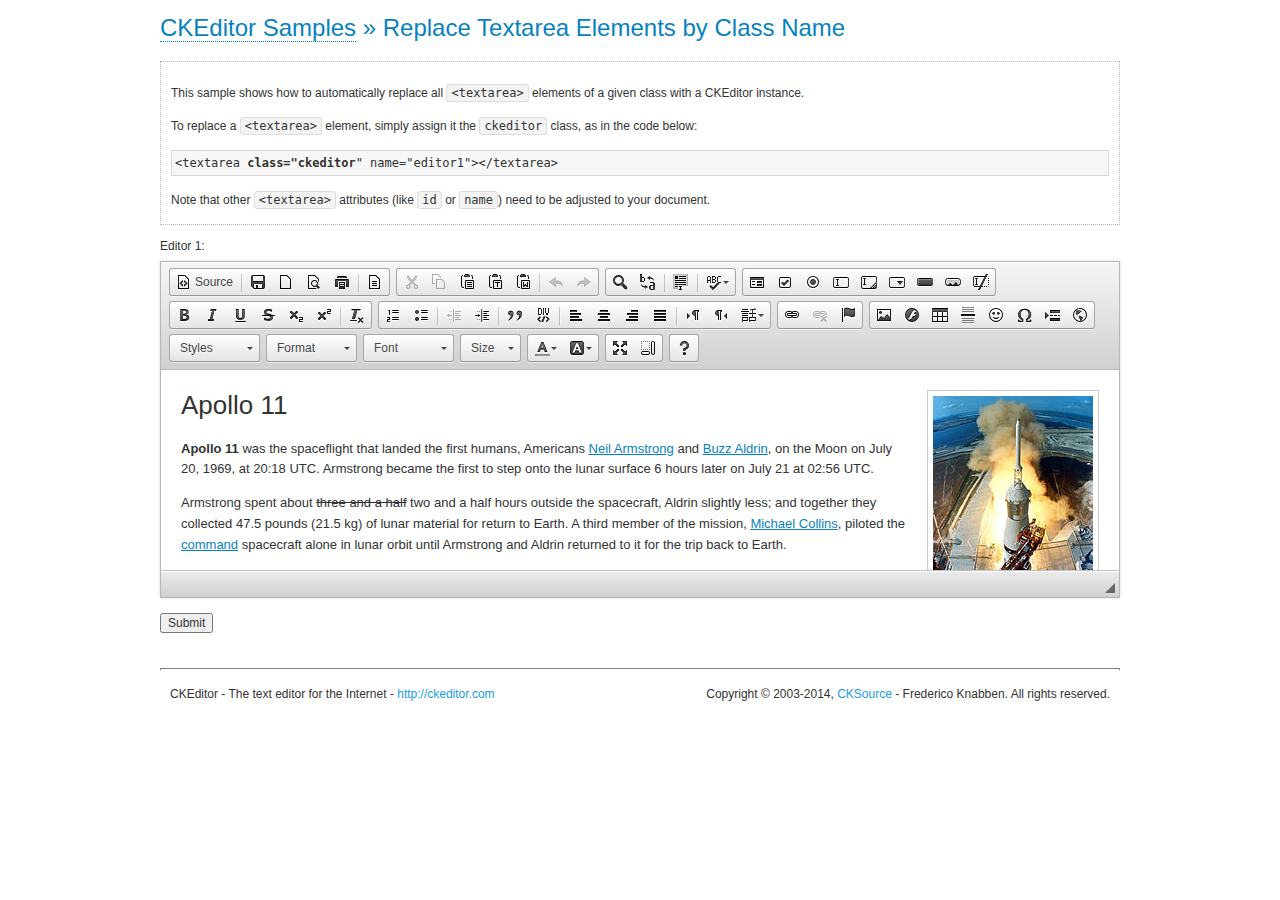
<file: ckeditor/samples/replacebyclass.html>
<!DOCTYPE html>
<!--
Copyright (c) 2003-2014, CKSource - Frederico Knabben. All rights reserved.
For licensing, see LICENSE.md or http://ckeditor.com/license
-->
<html>
<head>
	<meta charset="utf-8">
	<title>Replace Textareas by Class Name &mdash; CKEditor Sample</title>
	<script src="../ckeditor.js"></script>
	<link rel="stylesheet" href="sample.css">
</head>
<body>
	<h1 class="samples">
		<a href="index.html">CKEditor Samples</a> &raquo; Replace Textarea Elements by Class Name
	</h1>
	<div class="description">
		<p>
			This sample shows how to automatically replace all <code>&lt;textarea&gt;</code> elements
			of a given class with a CKEditor instance.
		</p>
		<p>
			To replace a <code>&lt;textarea&gt;</code> element, simply assign it the <code>ckeditor</code>
			class, as in the code below:
		</p>
<pre class="samples">
&lt;textarea <strong>class="ckeditor</strong>" name="editor1"&gt;&lt;/textarea&gt;
</pre>
		<p>
			Note that other <code>&lt;textarea&gt;</code> attributes (like <code>id</code> or <code>name</code>) need to be adjusted to your document.
		</p>
	</div>
	<form action="sample_posteddata.php" method="post">
		<p>
			<label for="editor1">
				Editor 1:
			</label>
			<textarea class="ckeditor" cols="80" id="editor1" name="editor1" rows="10">
				&lt;h1&gt;&lt;img alt=&quot;Saturn V carrying Apollo 11&quot; class=&quot;right&quot; src=&quot;assets/sample.jpg&quot;/&gt; Apollo 11&lt;/h1&gt; &lt;p&gt;&lt;b&gt;Apollo 11&lt;/b&gt; was the spaceflight that landed the first humans, Americans &lt;a href=&quot;http://en.wikipedia.org/wiki/Neil_Armstrong&quot; title=&quot;Neil Armstrong&quot;&gt;Neil Armstrong&lt;/a&gt; and &lt;a href=&quot;http://en.wikipedia.org/wiki/Buzz_Aldrin&quot; title=&quot;Buzz Aldrin&quot;&gt;Buzz Aldrin&lt;/a&gt;, on the Moon on July 20, 1969, at 20:18 UTC. Armstrong became the first to step onto the lunar surface 6 hours later on July 21 at 02:56 UTC.&lt;/p&gt; &lt;p&gt;Armstrong spent about &lt;s&gt;three and a half&lt;/s&gt; two and a half hours outside the spacecraft, Aldrin slightly less; and together they collected 47.5 pounds (21.5&amp;nbsp;kg) of lunar material for return to Earth. A third member of the mission, &lt;a href=&quot;http://en.wikipedia.org/wiki/Michael_Collins_(astronaut)&quot; title=&quot;Michael Collins (astronaut)&quot;&gt;Michael Collins&lt;/a&gt;, piloted the &lt;a href=&quot;http://en.wikipedia.org/wiki/Apollo_Command/Service_Module&quot; title=&quot;Apollo Command/Service Module&quot;&gt;command&lt;/a&gt; spacecraft alone in lunar orbit until Armstrong and Aldrin returned to it for the trip back to Earth.&lt;/p&gt; &lt;h2&gt;Broadcasting and &lt;em&gt;quotes&lt;/em&gt; &lt;a id=&quot;quotes&quot; name=&quot;quotes&quot;&gt;&lt;/a&gt;&lt;/h2&gt; &lt;p&gt;Broadcast on live TV to a world-wide audience, Armstrong stepped onto the lunar surface and described the event as:&lt;/p&gt; &lt;blockquote&gt;&lt;p&gt;One small step for [a] man, one giant leap for mankind.&lt;/p&gt;&lt;/blockquote&gt; &lt;p&gt;Apollo 11 effectively ended the &lt;a href=&quot;http://en.wikipedia.org/wiki/Space_Race&quot; title=&quot;Space Race&quot;&gt;Space Race&lt;/a&gt; and fulfilled a national goal proposed in 1961 by the late U.S. President &lt;a href=&quot;http://en.wikipedia.org/wiki/John_F._Kennedy&quot; title=&quot;John F. Kennedy&quot;&gt;John F. Kennedy&lt;/a&gt; in a speech before the United States Congress:&lt;/p&gt; &lt;blockquote&gt;&lt;p&gt;[...] before this decade is out, of landing a man on the Moon and returning him safely to the Earth.&lt;/p&gt;&lt;/blockquote&gt; &lt;h2&gt;Technical details &lt;a id=&quot;tech-details&quot; name=&quot;tech-details&quot;&gt;&lt;/a&gt;&lt;/h2&gt; &lt;table align=&quot;right&quot; border=&quot;1&quot; bordercolor=&quot;#ccc&quot; cellpadding=&quot;5&quot; cellspacing=&quot;0&quot; style=&quot;border-collapse:collapse;margin:10px 0 10px 15px;&quot;&gt; &lt;caption&gt;&lt;strong&gt;Mission crew&lt;/strong&gt;&lt;/caption&gt; &lt;thead&gt; &lt;tr&gt; &lt;th scope=&quot;col&quot;&gt;Position&lt;/th&gt; &lt;th scope=&quot;col&quot;&gt;Astronaut&lt;/th&gt; &lt;/tr&gt; &lt;/thead&gt; &lt;tbody&gt; &lt;tr&gt; &lt;td&gt;Commander&lt;/td&gt; &lt;td&gt;Neil A. Armstrong&lt;/td&gt; &lt;/tr&gt; &lt;tr&gt; &lt;td&gt;Command Module Pilot&lt;/td&gt; &lt;td&gt;Michael Collins&lt;/td&gt; &lt;/tr&gt; &lt;tr&gt; &lt;td&gt;Lunar Module Pilot&lt;/td&gt; &lt;td&gt;Edwin &amp;quot;Buzz&amp;quot; E. Aldrin, Jr.&lt;/td&gt; &lt;/tr&gt; &lt;/tbody&gt; &lt;/table&gt; &lt;p&gt;Launched by a &lt;strong&gt;Saturn V&lt;/strong&gt; rocket from &lt;a href=&quot;http://en.wikipedia.org/wiki/Kennedy_Space_Center&quot; title=&quot;Kennedy Space Center&quot;&gt;Kennedy Space Center&lt;/a&gt; in Merritt Island, Florida on July 16, Apollo 11 was the fifth manned mission of &lt;a href=&quot;http://en.wikipedia.org/wiki/NASA&quot; title=&quot;NASA&quot;&gt;NASA&lt;/a&gt;&amp;#39;s Apollo program. The Apollo spacecraft had three parts:&lt;/p&gt; &lt;ol&gt; &lt;li&gt;&lt;strong&gt;Command Module&lt;/strong&gt; with a cabin for the three astronauts which was the only part which landed back on Earth&lt;/li&gt; &lt;li&gt;&lt;strong&gt;Service Module&lt;/strong&gt; which supported the Command Module with propulsion, electrical power, oxygen and water&lt;/li&gt; &lt;li&gt;&lt;strong&gt;Lunar Module&lt;/strong&gt; for landing on the Moon.&lt;/li&gt; &lt;/ol&gt; &lt;p&gt;After being sent to the Moon by the Saturn V&amp;#39;s upper stage, the astronauts separated the spacecraft from it and travelled for three days until they entered into lunar orbit. Armstrong and Aldrin then moved into the Lunar Module and landed in the &lt;a href=&quot;http://en.wikipedia.org/wiki/Mare_Tranquillitatis&quot; title=&quot;Mare Tranquillitatis&quot;&gt;Sea of Tranquility&lt;/a&gt;. They stayed a total of about 21 and a half hours on the lunar surface. After lifting off in the upper part of the Lunar Module and rejoining Collins in the Command Module, they returned to Earth and landed in the &lt;a href=&quot;http://en.wikipedia.org/wiki/Pacific_Ocean&quot; title=&quot;Pacific Ocean&quot;&gt;Pacific Ocean&lt;/a&gt; on July 24.&lt;/p&gt; &lt;hr/&gt; &lt;p style=&quot;text-align: right;&quot;&gt;&lt;small&gt;Source: &lt;a href=&quot;http://en.wikipedia.org/wiki/Apollo_11&quot;&gt;Wikipedia.org&lt;/a&gt;&lt;/small&gt;&lt;/p&gt;
			</textarea>
		</p>
		<p>
			<input type="submit" value="Submit">
		</p>
	</form>
	<div id="footer">
		<hr>
		<p>
			CKEditor - The text editor for the Internet - <a class="samples" href="http://ckeditor.com/">http://ckeditor.com</a>
		</p>
		<p id="copy">
			Copyright &copy; 2003-2014, <a class="samples" href="http://cksource.com/">CKSource</a> - Frederico
			Knabben. All rights reserved.
		</p>
	</div>
</body>
</html>
</file>
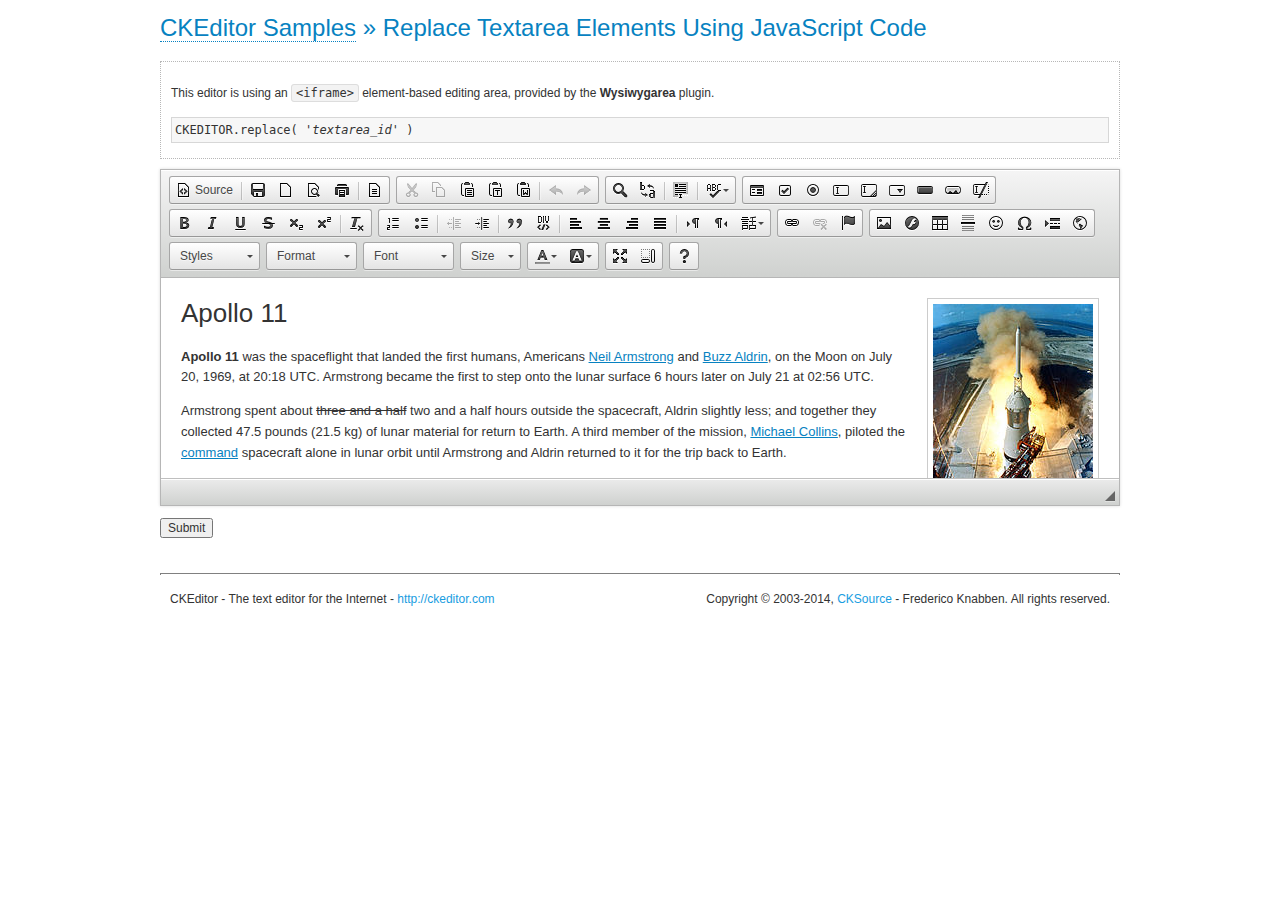
<file: ckeditor/samples/replacebycode.html>
<!DOCTYPE html>
<!--
Copyright (c) 2003-2014, CKSource - Frederico Knabben. All rights reserved.
For licensing, see LICENSE.md or http://ckeditor.com/license
-->
<html>
<head>
	<meta charset="utf-8">
	<title>Replace Textarea by Code &mdash; CKEditor Sample</title>
	<script src="../ckeditor.js"></script>
	<link href="sample.css" rel="stylesheet">
</head>
<body>
	<h1 class="samples">
		<a href="index.html">CKEditor Samples</a> &raquo; Replace Textarea Elements Using JavaScript Code
	</h1>
	<form action="sample_posteddata.php" method="post">
		<div class="description">
			<p>
				This editor is using an <code>&lt;iframe&gt;</code> element-based editing area, provided by the <strong>Wysiwygarea</strong> plugin.
			</p>
<pre class="samples">
CKEDITOR.replace( '<em>textarea_id</em>' )
</pre>
		</div>
		<textarea cols="80" id="editor1" name="editor1" rows="10">
			&lt;h1&gt;&lt;img alt=&quot;Saturn V carrying Apollo 11&quot; class=&quot;right&quot; src=&quot;assets/sample.jpg&quot;/&gt; Apollo 11&lt;/h1&gt; &lt;p&gt;&lt;b&gt;Apollo 11&lt;/b&gt; was the spaceflight that landed the first humans, Americans &lt;a href=&quot;http://en.wikipedia.org/wiki/Neil_Armstrong&quot; title=&quot;Neil Armstrong&quot;&gt;Neil Armstrong&lt;/a&gt; and &lt;a href=&quot;http://en.wikipedia.org/wiki/Buzz_Aldrin&quot; title=&quot;Buzz Aldrin&quot;&gt;Buzz Aldrin&lt;/a&gt;, on the Moon on July 20, 1969, at 20:18 UTC. Armstrong became the first to step onto the lunar surface 6 hours later on July 21 at 02:56 UTC.&lt;/p&gt; &lt;p&gt;Armstrong spent about &lt;s&gt;three and a half&lt;/s&gt; two and a half hours outside the spacecraft, Aldrin slightly less; and together they collected 47.5 pounds (21.5&amp;nbsp;kg) of lunar material for return to Earth. A third member of the mission, &lt;a href=&quot;http://en.wikipedia.org/wiki/Michael_Collins_(astronaut)&quot; title=&quot;Michael Collins (astronaut)&quot;&gt;Michael Collins&lt;/a&gt;, piloted the &lt;a href=&quot;http://en.wikipedia.org/wiki/Apollo_Command/Service_Module&quot; title=&quot;Apollo Command/Service Module&quot;&gt;command&lt;/a&gt; spacecraft alone in lunar orbit until Armstrong and Aldrin returned to it for the trip back to Earth.&lt;/p&gt; &lt;h2&gt;Broadcasting and &lt;em&gt;quotes&lt;/em&gt; &lt;a id=&quot;quotes&quot; name=&quot;quotes&quot;&gt;&lt;/a&gt;&lt;/h2&gt; &lt;p&gt;Broadcast on live TV to a world-wide audience, Armstrong stepped onto the lunar surface and described the event as:&lt;/p&gt; &lt;blockquote&gt;&lt;p&gt;One small step for [a] man, one giant leap for mankind.&lt;/p&gt;&lt;/blockquote&gt; &lt;p&gt;Apollo 11 effectively ended the &lt;a href=&quot;http://en.wikipedia.org/wiki/Space_Race&quot; title=&quot;Space Race&quot;&gt;Space Race&lt;/a&gt; and fulfilled a national goal proposed in 1961 by the late U.S. President &lt;a href=&quot;http://en.wikipedia.org/wiki/John_F._Kennedy&quot; title=&quot;John F. Kennedy&quot;&gt;John F. Kennedy&lt;/a&gt; in a speech before the United States Congress:&lt;/p&gt; &lt;blockquote&gt;&lt;p&gt;[...] before this decade is out, of landing a man on the Moon and returning him safely to the Earth.&lt;/p&gt;&lt;/blockquote&gt; &lt;h2&gt;Technical details &lt;a id=&quot;tech-details&quot; name=&quot;tech-details&quot;&gt;&lt;/a&gt;&lt;/h2&gt; &lt;table align=&quot;right&quot; border=&quot;1&quot; bordercolor=&quot;#ccc&quot; cellpadding=&quot;5&quot; cellspacing=&quot;0&quot; style=&quot;border-collapse:collapse;margin:10px 0 10px 15px;&quot;&gt; &lt;caption&gt;&lt;strong&gt;Mission crew&lt;/strong&gt;&lt;/caption&gt; &lt;thead&gt; &lt;tr&gt; &lt;th scope=&quot;col&quot;&gt;Position&lt;/th&gt; &lt;th scope=&quot;col&quot;&gt;Astronaut&lt;/th&gt; &lt;/tr&gt; &lt;/thead&gt; &lt;tbody&gt; &lt;tr&gt; &lt;td&gt;Commander&lt;/td&gt; &lt;td&gt;Neil A. Armstrong&lt;/td&gt; &lt;/tr&gt; &lt;tr&gt; &lt;td&gt;Command Module Pilot&lt;/td&gt; &lt;td&gt;Michael Collins&lt;/td&gt; &lt;/tr&gt; &lt;tr&gt; &lt;td&gt;Lunar Module Pilot&lt;/td&gt; &lt;td&gt;Edwin &amp;quot;Buzz&amp;quot; E. Aldrin, Jr.&lt;/td&gt; &lt;/tr&gt; &lt;/tbody&gt; &lt;/table&gt; &lt;p&gt;Launched by a &lt;strong&gt;Saturn V&lt;/strong&gt; rocket from &lt;a href=&quot;http://en.wikipedia.org/wiki/Kennedy_Space_Center&quot; title=&quot;Kennedy Space Center&quot;&gt;Kennedy Space Center&lt;/a&gt; in Merritt Island, Florida on July 16, Apollo 11 was the fifth manned mission of &lt;a href=&quot;http://en.wikipedia.org/wiki/NASA&quot; title=&quot;NASA&quot;&gt;NASA&lt;/a&gt;&amp;#39;s Apollo program. The Apollo spacecraft had three parts:&lt;/p&gt; &lt;ol&gt; &lt;li&gt;&lt;strong&gt;Command Module&lt;/strong&gt; with a cabin for the three astronauts which was the only part which landed back on Earth&lt;/li&gt; &lt;li&gt;&lt;strong&gt;Service Module&lt;/strong&gt; which supported the Command Module with propulsion, electrical power, oxygen and water&lt;/li&gt; &lt;li&gt;&lt;strong&gt;Lunar Module&lt;/strong&gt; for landing on the Moon.&lt;/li&gt; &lt;/ol&gt; &lt;p&gt;After being sent to the Moon by the Saturn V&amp;#39;s upper stage, the astronauts separated the spacecraft from it and travelled for three days until they entered into lunar orbit. Armstrong and Aldrin then moved into the Lunar Module and landed in the &lt;a href=&quot;http://en.wikipedia.org/wiki/Mare_Tranquillitatis&quot; title=&quot;Mare Tranquillitatis&quot;&gt;Sea of Tranquility&lt;/a&gt;. They stayed a total of about 21 and a half hours on the lunar surface. After lifting off in the upper part of the Lunar Module and rejoining Collins in the Command Module, they returned to Earth and landed in the &lt;a href=&quot;http://en.wikipedia.org/wiki/Pacific_Ocean&quot; title=&quot;Pacific Ocean&quot;&gt;Pacific Ocean&lt;/a&gt; on July 24.&lt;/p&gt; &lt;hr/&gt; &lt;p style=&quot;text-align: right;&quot;&gt;&lt;small&gt;Source: &lt;a href=&quot;http://en.wikipedia.org/wiki/Apollo_11&quot;&gt;Wikipedia.org&lt;/a&gt;&lt;/small&gt;&lt;/p&gt;
		</textarea>
		<script>

			// This call can be placed at any point after the
			// <textarea>, or inside a <head><script> in a
			// window.onload event handler.

			// Replace the <textarea id="editor"> with an CKEditor
			// instance, using default configurations.

			CKEDITOR.replace( 'editor1' );

		</script>
		<p>
			<input type="submit" value="Submit">
		</p>
	</form>
	<div id="footer">
		<hr>
		<p>
			CKEditor - The text editor for the Internet - <a class="samples" href="http://ckeditor.com/">http://ckeditor.com</a>
		</p>
		<p id="copy">
			Copyright &copy; 2003-2014, <a class="samples" href="http://cksource.com/">CKSource</a> - Frederico
			Knabben. All rights reserved.
		</p>
	</div>
</body>
</html>
</file>
<file: ckeditor/samples/sample.css>
/*
Copyright (c) 2003-2014, CKSource - Frederico Knabben. All rights reserved.
For licensing, see LICENSE.md or http://ckeditor.com/license
*/

html, body, h1, h2, h3, h4, h5, h6, div, span, blockquote, p, address, form, fieldset, img, ul, ol, dl, dt, dd, li, hr, table, td, th, strong, em, sup, sub, dfn, ins, del, q, cite, var, samp, code, kbd, tt, pre
{
	line-height: 1.5;
}

body
{
	padding: 10px 30px;
}

input, textarea, select, option, optgroup, button, td, th
{
	font-size: 100%;
}

pre
{
	-moz-tab-size: 4;
	-o-tab-size: 4;
	-webkit-tab-size: 4;
	tab-size: 4;
}

pre, code, kbd, samp, tt
{
	font-family: monospace,monospace;
	font-size: 1em;
}

body {
	width: 960px;
	margin: 0 auto;
}

code
{
	background: #f3f3f3;
	border: 1px solid #ddd;
	padding: 1px 4px;

	-moz-border-radius: 3px;
	-webkit-border-radius: 3px;
	border-radius: 3px;
}

abbr
{
	border-bottom: 1px dotted #555;
	cursor: pointer;
}

.new, .beta
{
	text-transform: uppercase;
	font-size: 10px;
	font-weight: bold;
	padding: 1px 4px;
	margin: 0 0 0 5px;
	color: #fff;
	float: right;

	-moz-border-radius: 3px;
	-webkit-border-radius: 3px;
	border-radius: 3px;
}

.new
{
	background: #FF7E00;
	border: 1px solid #DA8028;
	text-shadow: 0 1px 0 #C97626;

	-moz-box-shadow: 0 2px 3px 0 #FFA54E inset;
	-webkit-box-shadow: 0 2px 3px 0 #FFA54E inset;
	box-shadow: 0 2px 3px 0 #FFA54E inset;
}

.beta
{
	background: #18C0DF;
	border: 1px solid #19AAD8;
	text-shadow: 0 1px 0 #048CAD;
	font-style: italic;

	-moz-box-shadow: 0 2px 3px 0 #50D4FD inset;
	-webkit-box-shadow: 0 2px 3px 0 #50D4FD inset;
	box-shadow: 0 2px 3px 0 #50D4FD inset;
}

h1.samples
{
	color: #0782C1;
	font-size: 200%;
	font-weight: normal;
	margin: 0;
	padding: 0;
}

h1.samples a
{
	color: #0782C1;
	text-decoration: none;
	border-bottom: 1px dotted #0782C1;
}

.samples a:hover
{
	border-bottom: 1px dotted #0782C1;
}

h2.samples
{
	color: #000000;
	font-size: 130%;
	margin: 15px 0 0 0;
	padding: 0;
}

p, blockquote, address, form, pre, dl, h1.samples, h2.samples
{
	margin-bottom: 15px;
}

ul.samples
{
	margin-bottom: 15px;
}

.clear
{
	clear: both;
}

fieldset
{
	margin: 0;
	padding: 10px;
}

body, input, textarea
{
	color: #333333;
	font-family: Arial, Helvetica, sans-serif;
}

body
{
	font-size: 75%;
}

a.samples
{
	color: #189DE1;
	text-decoration: none;
}

form
{
	margin: 0;
	padding: 0;
}

pre.samples
{
	background-color: #F7F7F7;
	border: 1px solid #D7D7D7;
	overflow: auto;
	padding: 0.25em;
	white-space: pre-wrap; /* CSS 2.1 */
	word-wrap: break-word; /* IE7 */
}

#footer
{
	clear: both;
	padding-top: 10px;
}

#footer hr
{
	margin: 10px 0 15px 0;
	height: 1px;
	border: solid 1px gray;
	border-bottom: none;
}

#footer p
{
	margin: 0 10px 10px 10px;
	float: left;
}

#footer #copy
{
	float: right;
}

#outputSample
{
	width: 100%;
	table-layout: fixed;
}

#outputSample thead th
{
	color: #dddddd;
	background-color: #999999;
	padding: 4px;
	white-space: nowrap;
}

#outputSample tbody th
{
	vertical-align: top;
	text-align: left;
}

#outputSample pre
{
	margin: 0;
	padding: 0;
}

.description
{
	border: 1px dotted #B7B7B7;
	margin-bottom: 10px;
	padding: 10px 10px 0;
	overflow: hidden;
}

label
{
	display: block;
	margin-bottom: 6px;
}

/**
 *	CKEditor editables are automatically set with the "cke_editable" class
 *	plus cke_editable_(inline|themed) depending on the editor type.
 */

/* Style a bit the inline editables. */
.cke_editable.cke_editable_inline
{
	cursor: pointer;
}

/* Once an editable element gets focused, the "cke_focus" class is
   added to it, so we can style it differently. */
.cke_editable.cke_editable_inline.cke_focus
{
	box-shadow: inset 0px 0px 20px 3px #ddd, inset 0 0 1px #000;
	outline: none;
	background: #eee;
	cursor: text;
}

/* Avoid pre-formatted overflows inline editable. */
.cke_editable_inline pre
{
	white-space: pre-wrap;
	word-wrap: break-word;
}

/**
 *	Samples index styles.
 */

.twoColumns,
.twoColumnsLeft,
.twoColumnsRight
{
	overflow: hidden;
}

.twoColumnsLeft,
.twoColumnsRight
{
	width: 45%;
}

.twoColumnsLeft
{
	float: left;
}

.twoColumnsRight
{
	float: right;
}

dl.samples
{
	padding: 0 0 0 40px;
}
dl.samples > dt
{
	display: list-item;
	list-style-type: disc;
	list-style-position: outside;
	margin: 0 0 3px;
}
dl.samples > dd
{
	margin: 0 0 3px;
}
.warning
{
	color: #ff0000;
	background-color: #FFCCBA;
	border: 2px dotted #ff0000;
	padding: 15px 10px;
	margin: 10px 0;
}

/* Used on inline samples */

blockquote
{
	font-style: italic;
	font-family: Georgia, Times, "Times New Roman", serif;
	padding: 2px 0;
	border-style: solid;
	border-color: #ccc;
	border-width: 0;
}

.cke_contents_ltr blockquote
{
	padding-left: 20px;
	padding-right: 8px;
	border-left-width: 5px;
}

.cke_contents_rtl blockquote
{
	padding-left: 8px;
	padding-right: 20px;
	border-right-width: 5px;
}

img.right {
	border: 1px solid #ccc;
	float: right;
	margin-left: 15px;
	padding: 5px;
}

img.left {
	border: 1px solid #ccc;
	float: left;
	margin-right: 15px;
	padding: 5px;
}

.marker
{
	background-color: Yellow;
}
</file>
